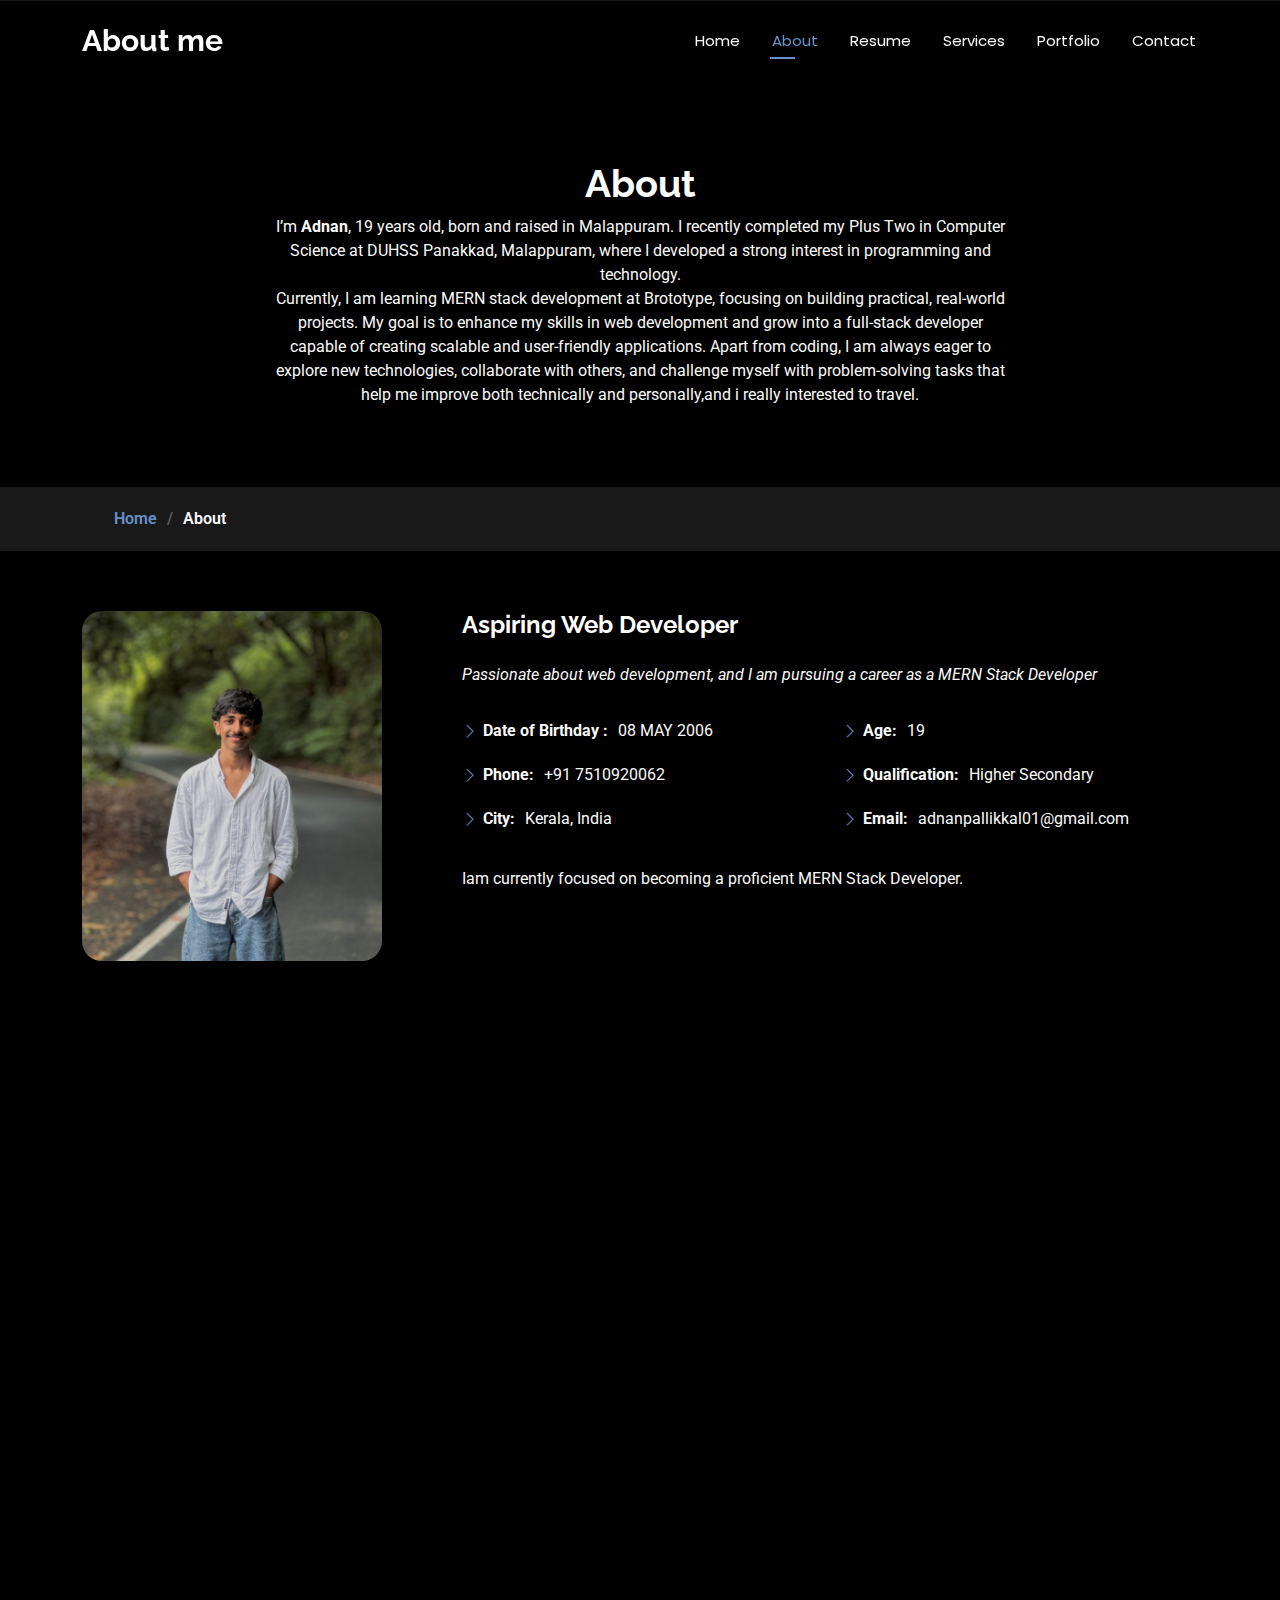
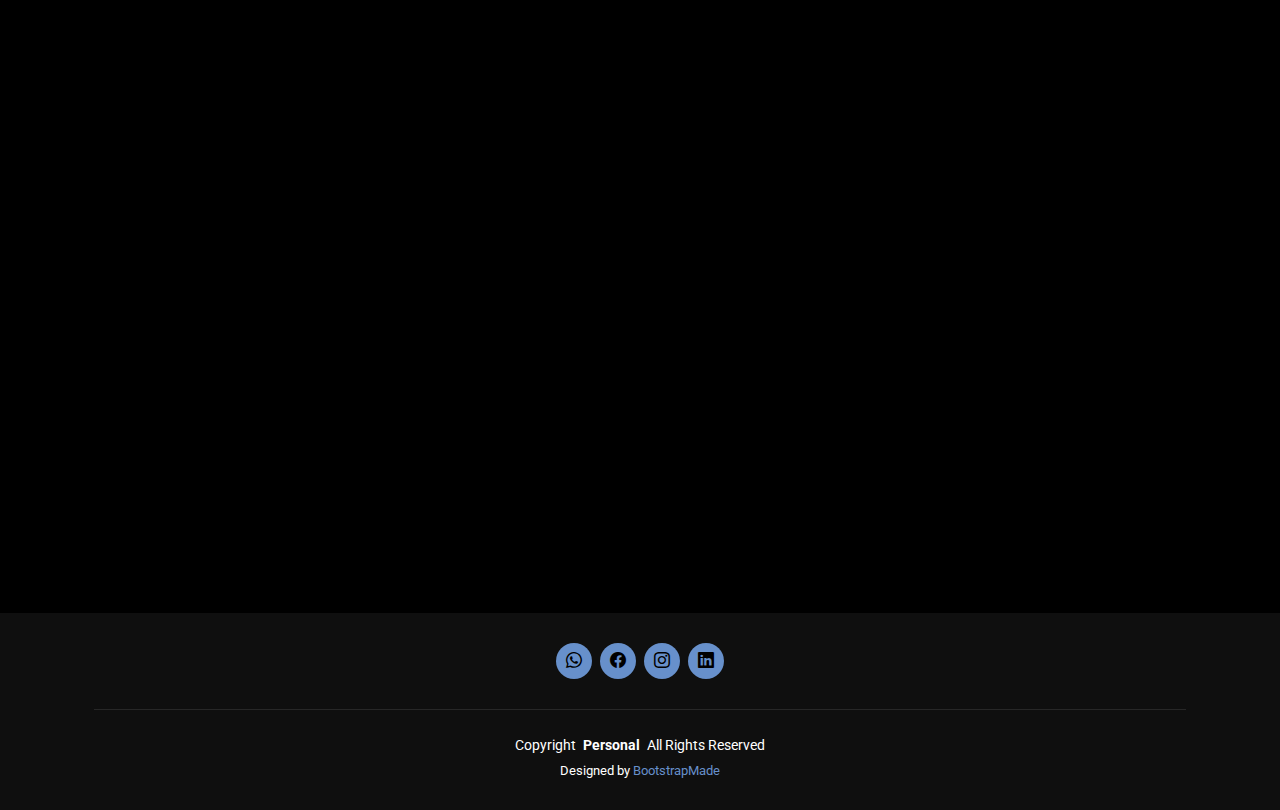
<file: about.html>
<!DOCTYPE html>
<html lang="en">

<head>
  <meta charset="utf-8">
  <meta content="width=device-width, initial-scale=1.0" name="viewport">
  <title>About | Adnan</title>
  <meta name="description" content="">
  <meta name="keywords" content="">

  <!-- Favicons -->
  <link href="assets/img/apple-touch-icon.png" rel="apple-touch-icon">
  <link rel="icon" href="assets/img/favicon.ico">

  <!-- Fonts -->
  <link href="https://fonts.googleapis.com" rel="preconnect">
  <link href="https://fonts.gstatic.com" rel="preconnect" crossorigin>
  <link href="https://fonts.googleapis.com/css2?family=Roboto:ital,wght@0,100;0,300;0,400;0,500;0,700;0,900;1,100;1,300;1,400;1,500;1,700;1,900&family=Poppins:ital,wght@0,100;0,200;0,300;0,400;0,500;0,600;0,700;0,800;0,900;1,100;1,200;1,300;1,400;1,500;1,600;1,700;1,800;1,900&family=Raleway:ital,wght@0,100;0,200;0,300;0,400;0,500;0,600;0,700;0,800;0,900;1,100;1,200;1,300;1,400;1,500;1,600;1,700;1,800;1,900&display=swap" rel="stylesheet">

  <!-- Vendor CSS Files -->
  <link href="assets/vendor/bootstrap/css/bootstrap.min.css" rel="stylesheet">
  <link href="assets/vendor/bootstrap-icons/bootstrap-icons.css" rel="stylesheet">
  <link href="assets/vendor/aos/aos.css" rel="stylesheet">
  <link href="assets/vendor/swiper/swiper-bundle.min.css" rel="stylesheet">
  <link href="assets/vendor/glightbox/css/glightbox.min.css" rel="stylesheet">

  <!-- Main CSS File -->
  <link href="assets/css/main.css" rel="stylesheet">

  <!-- =======================================================
  * Template Name: Personal
  * Template URL: https://bootstrapmade.com/personal-free-resume-bootstrap-template/
  * Updated: Mar 05 2025 with Bootstrap v5.3.3
  * Author: BootstrapMade.com
  * License: https://bootstrapmade.com/license/
  ======================================================== -->
</head>

<body class="about-page">

  <header id="header" class="header d-flex align-items-center fixed-top">
    <div class="container-fluid container-xl position-relative d-flex align-items-center justify-content-between">

      <a href="index.html" class="logo d-flex align-items-center">
        <!-- Uncomment the line below if you also wish to use an image logo -->
        <!-- <img src="assets/img/logo.webp" alt=""> -->
        <h1 class="sitename">About me</h1>
      </a>

      <nav id="navmenu" class="navmenu">
        <ul>
          <li><a href="index.html"  target="_self">Home</a></li>
          <li><a href="about.html" class="active" target="_self">About</a></li>
          <li><a href="resume.html" target="_self">Resume</a></li>
          <li><a href="services.html" target="_self">Services</a></li>
          <li><a href="portfolio.html" target="_self">Portfolio</a></li>
          <li><a href="contact.html" target="_self">Contact</a></li>
        </ul>
        <i class="mobile-nav-toggle d-xl-none bi bi-list"></i>
      </nav>

    </div>
  </header>

  <main class="main">

    <!-- Page Title -->
    <div class="page-title" data-aos="fade">
      <div class="heading">
        <div class="container">
          <div class="row d-flex justify-content-center text-center">
            <div class="col-lg-8">
              <h1>About</h1>
              <p class="mb-0">
                I’m <strong>Adnan</strong>, 19 years old, born and raised in Malappuram. I recently completed my Plus Two in Computer Science at DUHSS Panakkad, Malappuram, where I developed a strong interest in programming and technology.
<br>
Currently, I am learning MERN stack development at Brototype, focusing on building practical, real-world projects. My goal is to enhance my skills in web development and grow into a full-stack developer capable of creating scalable and user-friendly applications.
Apart from coding, I am always eager to explore new technologies, collaborate with others, and challenge myself with problem-solving tasks that help me improve both technically and personally,and i really interested to travel. 
              </p>
            </div>
          </div>
        </div>
      </div>
      <nav class="breadcrumbs">
        <div class="container">
          <ol>
            <li><a href="index.html">Home</a></li>
            <li class="current">About</li>
          </ol>
        </div>
      </nav>
    </div><!-- End Page Title -->

    <!-- About Section -->
    <section id="about" class="about section">

      <div class="container" data-aos="fade-up" data-aos-delay="100">

        <div class="row gy-4 justify-content-center">
          <div class="col-lg-4">
            <img src="assets/img/me1.jpg" class="img-fluid" alt="" style="width: 300px; height: 350px; border-radius: 20px;">
          </div>
          <div class="col-lg-8 content">
            <h2>Aspiring Web Developer</h2>
            <p class="fst-italic py-3">
              Passionate about web development, and I am pursuing a career as a MERN Stack Developer
            </p>
            <div class="row">
              <div class="col-lg-6">
                <ul>
                  <li><i class="bi bi-chevron-right"></i> <strong>Date of Birthday :</strong> <span>08 MAY 2006</span></li>
                  <li><i class="bi bi-chevron-right"></i> <strong>Phone:</strong> <span>+91 7510920062</span></li>
                  <li><i class="bi bi-chevron-right"></i> <strong>City:</strong> <span>Kerala, India</span></li>
                </ul>
              </div>
              <div class="col-lg-6">
                <ul>
                  <li><i class="bi bi-chevron-right"></i> <strong>Age:</strong> <span>19</span></li>
                  <li><i class="bi bi-chevron-right"></i> <strong>Qualification:</strong> <span>Higher Secondary</span></li>
                  <li><i class="bi bi-chevron-right"></i> <strong>Email:</strong> <span>adnanpallikkal01@gmail.com</span></li>
                </ul>
              </div>
            </div>
            <p class="py-3">
              Iam currently focused on becoming a proficient MERN Stack Developer.
      
            </p>
          </div>
        </div>

      </div>

    </section><!-- /About Section -->

    <!-- Stats Section -->
    <section id="stats" class="stats section">

      <div class="container" data-aos="fade-up" data-aos-delay="100">

        <div class="row gy-4">

          <div class="col-lg-3 col-md-6 d-flex flex-column align-items-center">
            <i class="bi bi-emoji-smile"></i>
            <div class="stats-item">
              <span data-purecounter-start="0" data-purecounter-end="0" data-purecounter-duration="0" class="purecounter"></span>
              <p>Happy Clients</p>
            </div>
          </div><!-- End Stats Item -->

          <div class="col-lg-3 col-md-6 d-flex flex-column align-items-center">
            <i class="bi bi-journal-richtext"></i>
            <div class="stats-item">
              <span data-purecounter-start="0" data-purecounter-end="4" data-purecounter-duration="1" class="purecounter"></span>
              <p>Projects</p>
            </div>
          </div><!-- End Stats Item -->

          <div class="col-lg-3 col-md-6 d-flex flex-column align-items-center">
            <i class="bi bi-headset"></i>
            <div class="stats-item">
              <span data-purecounter-start="0" data-purecounter-end="2500" data-purecounter-duration="1" class="purecounter"></span>
              <p>Hours Of working</p>
            </div>
          </div><!-- End Stats Item -->

          <div class="col-lg-3 col-md-6 d-flex flex-column align-items-center">
            <i class="bi bi-people"></i>
            <div class="stats-item">
              <span data-purecounter-start="0" data-purecounter-end="0" data-purecounter-duration="0" class="purecounter"></span>
              <p>Week back</p>
            </div>
          </div><!-- End Stats Item -->

        </div>

      </div>

    </section><!-- /Stats Section -->

    <!-- Skills Section -->
    <section id="skills" class="skills section">

      <!-- Section Title -->
      <div class="container section-title" data-aos="fade-up">
        <h2>Skills</h2>
        <div><span>My</span> <span class="description-title">Skills</span></div>
      </div><!-- End Section Title -->

      <div class="container" data-aos="fade-up" data-aos-delay="100">

        <div class="row skills-content skills-animation">

          <div class="col-lg-6">

            <div class="progress">
              <span class="skill"><span>HTML</span> <i class="val">90%</i></span>
              <div class="progress-bar-wrap">
                <div class="progress-bar" role="progressbar" aria-valuenow="90" aria-valuemin="0" aria-valuemax="100"></div>
              </div>
            </div><!-- End Skills Item -->

            <div class="progress">
              <span class="skill"><span>CSS</span> <i class="val">60%</i></span>
              <div class="progress-bar-wrap">
                <div class="progress-bar" role="progressbar" aria-valuenow="60" aria-valuemin="0" aria-valuemax="100"></div>
              </div>
            </div><!-- End Skills Item -->

            <div class="progress">
              <span class="skill"><span>JavaScript</span> <i class="val">10%</i></span>
              <div class="progress-bar-wrap">
                <div class="progress-bar" role="progressbar" aria-valuenow="20" aria-valuemin="0" aria-valuemax="100"></div>
              </div>
            </div><!-- End Skills Item -->

          </div>

          <div class="col-lg-6">

            <div class="progress">
              <span class="skill"><span>C</span> <i class="val">90%</i></span>
              <div class="progress-bar-wrap">
                <div class="progress-bar" role="progressbar" aria-valuenow="90" aria-valuemin="0" aria-valuemax="100"></div>
              </div>
            </div><!-- End Skills Item -->

            <div class="progress">
              <span class="skill"><span>Java</span> <i class="val">90%</i></span>
              <div class="progress-bar-wrap">
                <div class="progress-bar" role="progressbar" aria-valuenow="90" aria-valuemin="0" aria-valuemax="100"></div>
              </div>
            </div><!-- End Skills Item -->

            <div class="progress">
              <span class="skill"><span>Bootstrap</span> <i class="val">70%</i></span>
              <div class="progress-bar-wrap">
                <div class="progress-bar" role="progressbar" aria-valuenow="70" aria-valuemin="0" aria-valuemax="100"></div>
              </div>
            </div><!-- End Skills Item -->

          </div>

        </div>

      </div>

    </section><!-- /Skills Section -->

    <!-- Interests Section -->
    <section id="interests" class="interests section">

      <!-- Section Title -->
      <div class="container section-title" data-aos="fade-up">
        <h2>Features</h2>
        <div><span>I'm</span> <span class="description-title">interested in</span></div>
      </div><!-- End Section Title -->

      <div class="container">

        <div class="row gy-4">

          <div class="col-lg-3 col-md-4" data-aos="fade-up" data-aos-delay="100">
            <div class="features-item">
              <i class="bi bi-music-note-beamed" style="color: #ffbb2c;"></i>
              <h3><a href="" class="stretched-link">Music</a></h3>
            </div>
          </div><!-- End Feature Item -->

          <div class="col-lg-3 col-md-4" data-aos="fade-up" data-aos-delay="200">
            <div class="features-item">
              <i class="bi bi-infinity" style="color: #5578ff;"></i>
              <h3><a href="" class="stretched-link">Innovative Web Technologies</a></h3>
            </div>
          </div><!-- End Feature Item -->

          <div class="col-lg-3 col-md-4" data-aos="fade-up" data-aos-delay="300">
            <div class="features-item">
              <i class="bi bi-mortarboard" style="color: #e80368;"></i>
              <h3><a href="" class="stretched-link">Computer Science</a></h3>
            </div>
          </div><!-- End Feature Item -->

          <div class="col-lg-3 col-md-4" data-aos="fade-up" data-aos-delay="400">
            <div class="features-item">
              <i class="bi bi-nut" style="color: #e361ff;"></i>
              <h3><a href="" class="stretched-link">Logical Thinking</a></h3>
            </div>
          </div><!-- End Feature Item -->

          <div class="col-lg-3 col-md-4" data-aos="fade-up" data-aos-delay="500">
            <div class="features-item">
              <i class="bi bi-shuffle" style="color: #47aeff;"></i>
              <h3><a href="" class="stretched-link">Editing</a></h3>
            </div>
          </div><!-- End Feature Item -->

          <div class="col-lg-3 col-md-4" data-aos="fade-up" data-aos-delay="600">
            <div class="features-item">
              <i class="bi bi-airplane" style="color: #ffa76e;"></i>
              <h3><a href="" class="stretched-link">Travelling</a></h3>
            </div>
          </div><!-- End Feature Item -->

          <div class="col-lg-3 col-md-4" data-aos="fade-up" data-aos-delay="700">
            <div class="features-item">
              <i class="bi bi-pie-chart" style="color: #11dbcf;"></i>
              <h3><a href="" class="stretched-link">Sales</a></h3>
            </div>
          </div><!-- End Feature Item -->

          <div class="col-lg-3 col-md-4" data-aos="fade-up" data-aos-delay="800">
            <div class="features-item">
              <i class="bi bi-camera-video" style="color: #4233ff;"></i>
              <h3><a href="" class="stretched-link">Photography</a></h3>
            </div>
          </div><!-- End Feature Item -->

          <div class="col-lg-3 col-md-4" data-aos="fade-up" data-aos-delay="900">
            <div class="features-item">
              <i class="bi bi-currency-dollar" style="color: #b2904f;"></i>
              <h3><a href="" class="stretched-link">Business</a></h3>
            </div>
          </div><!-- End Feature Item -->

          <div class="col-lg-3 col-md-4" data-aos="fade-up" data-aos-delay="1000">
            <div class="features-item">
              <i class="bi bi-dribbble" style="color: #b20969;"></i>
              <h3><a href="" class="stretched-link">Football</a></h3>
            </div>
          </div><!-- End Feature Item -->

          <div class="col-lg-3 col-md-4" data-aos="fade-up" data-aos-delay="1100">
            <div class="features-item">
              <i class="bi bi-activity" style="color: #ff5828;"></i>
              <h3><a href="" class="stretched-link">Personal Productivity</a></h3>
            </div>
          </div><!-- End Feature Item -->

          <div class="col-lg-3 col-md-4" data-aos="fade-up" data-aos-delay="1200">
            <div class="features-item">
              <i class="bi bi-brightness-high" style="color: #29cc61;"></i>
              <h3><a href="" class="stretched-link">Networking </a></h3>
            </div>
          </div><!-- End Feature Item -->

        </div>

      </div>

    </section><!-- /Interests Section -->

  </main>

  <footer id="footer" class="footer dark-background">
    <div class="container">
      <div class="social-links d-flex justify-content-center">
           <a href="https://wa.me/7510920062"><i class="bi bi-whatsapp"></i></a>
            <a href="https://www.facebook.com/share/1GLwzovDRB/"><i class="bi bi-facebook"></i></a>
            <a href="https://www.instagram.com/adnanniiii/"><i class="bi bi-instagram"></i></a>
            <a href="https://www.linkedin.com/in/adnan-p-4269a335a/"><i class="bi bi-linkedin"></i></a>
        
        </div>
      <div class="container">
        <div class="copyright">
          <span>Copyright</span> <strong class="px-1 sitename">Personal</strong> <span>All Rights Reserved</span>
        </div>
        <div class="credits">
          <!-- All the links in the footer should remain intact. -->
          <!-- You can delete the links only if you've purchased the pro version. -->
          <!-- Licensing information: https://bootstrapmade.com/license/ -->
          <!-- Purchase the pro version with working PHP/AJAX contact form: [buy-url] -->
          Designed by <a href="https://bootstrapmade.com/">BootstrapMade</a>
        </div>
      </div>
    </div>
  </footer>

  <!-- Scroll Top -->
  <a href="#" id="scroll-top" class="scroll-top d-flex align-items-center justify-content-center"><i class="bi bi-arrow-up-short"></i></a>

  <!-- Preloader -->
  <div id="preloader"></div>

  <!-- Vendor JS Files -->
  <script src="assets/vendor/bootstrap/js/bootstrap.bundle.min.js"></script>
  <script src="assets/vendor/php-email-form/validate.js"></script>
  <script src="assets/vendor/aos/aos.js"></script>
  <script src="assets/vendor/typed.js/typed.umd.js"></script>
  <script src="assets/vendor/purecounter/purecounter_vanilla.js"></script>
  <script src="assets/vendor/waypoints/noframework.waypoints.js"></script>
  <script src="assets/vendor/swiper/swiper-bundle.min.js"></script>
  <script src="assets/vendor/glightbox/js/glightbox.min.js"></script>
  <script src="assets/vendor/imagesloaded/imagesloaded.pkgd.min.js"></script>
  <script src="assets/vendor/isotope-layout/isotope.pkgd.min.js"></script>

  <!-- Main JS File -->
  <script src="assets/js/main.js"></script>

</body>

</html>
</file>
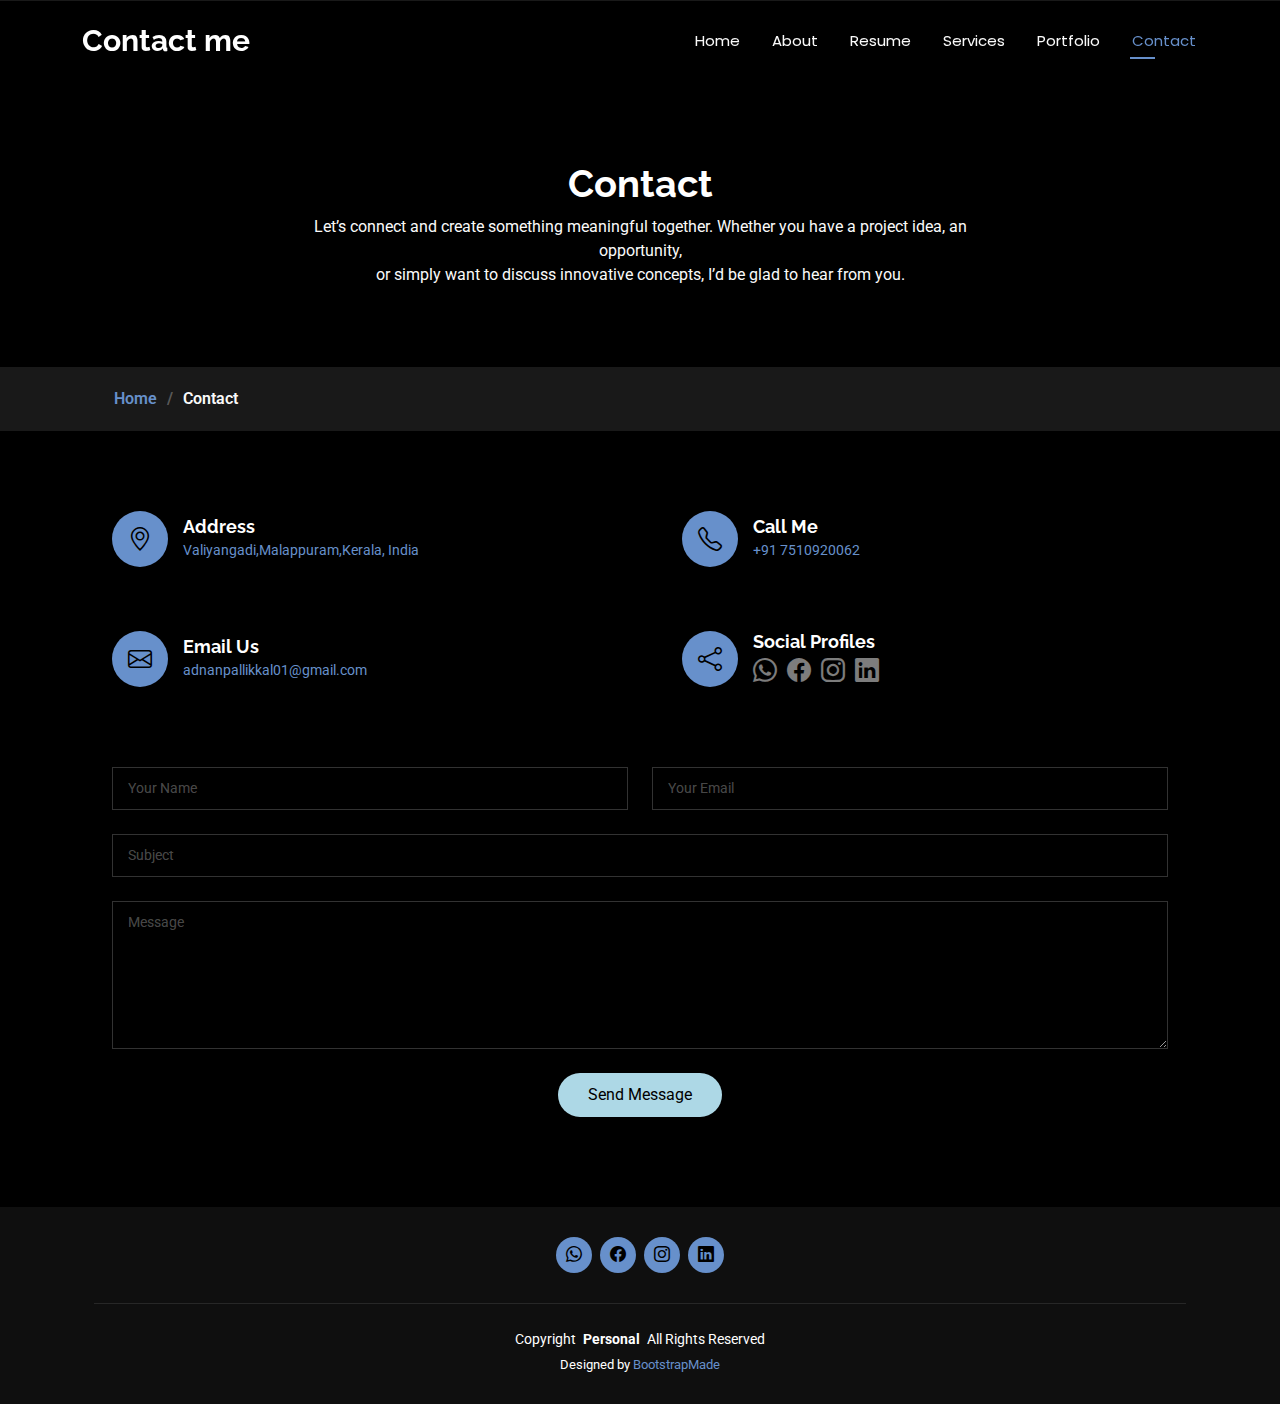
<file: contact.html>
<!DOCTYPE html>
<html lang="en">

<head>
  <meta charset="utf-8">
  <meta content="width=device-width, initial-scale=1.0" name="viewport">
  <title>Contact | Adnan</title>
  <meta name="description" content="">
  <meta name="keywords" content="">

  <!-- Favicons -->
  <link href="assets/img/apple-touch-icon.png" rel="apple-touch-icon">
  <link rel="icon" href="assets/img/favicon.ico">

  <!-- Fonts -->
  <link href="https://fonts.googleapis.com" rel="preconnect">
  <link href="https://fonts.gstatic.com" rel="preconnect" crossorigin>
  <link
    href="https://fonts.googleapis.com/css2?family=Roboto:ital,wght@0,100;0,300;0,400;0,500;0,700;0,900;1,100;1,300;1,400;1,500;1,700;1,900&family=Poppins:ital,wght@0,100;0,200;0,300;0,400;0,500;0,600;0,700;0,800;0,900;1,100;1,200;1,300;1,400;1,500;1,600;1,700;1,800;1,900&family=Raleway:ital,wght@0,100;0,200;0,300;0,400;0,500;0,600;0,700;0,800;0,900;1,100;1,200;1,300;1,400;1,500;1,600;1,700;1,800;1,900&display=swap"
    rel="stylesheet">

  <!-- Vendor CSS Files -->
  <link href="assets/vendor/bootstrap/css/bootstrap.min.css" rel="stylesheet">
  <link href="assets/vendor/bootstrap-icons/bootstrap-icons.css" rel="stylesheet">
  <link href="assets/vendor/aos/aos.css" rel="stylesheet">
  <link href="assets/vendor/swiper/swiper-bundle.min.css" rel="stylesheet">
  <link href="assets/vendor/glightbox/css/glightbox.min.css" rel="stylesheet">

  <!-- Main CSS File -->
  <link href="assets/css/main.css" rel="stylesheet">

  <!-- =======================================================
  * Template Name: Personal
  * Template URL: https://bootstrapmade.com/personal-free-resume-bootstrap-template/
  * Updated: Mar 05 2025 with Bootstrap v5.3.3
  * Author: BootstrapMade.com
  * License: https://bootstrapmade.com/license/
  ======================================================== -->
</head>

<body class="contact-page">

  <header id="header" class="header d-flex align-items-center fixed-top">
    <div class="container-fluid container-xl position-relative d-flex align-items-center justify-content-between">

      <a href="index.html" class="logo d-flex align-items-center">
        <!-- Uncomment the line below if you also wish to use an image logo -->
        
        <h1 class="sitename">Contact me</h1>
      </a>

      <nav id="navmenu" class="navmenu">
        <ul>
          <li><a href="index.html"  target="_self">Home</a></li>
          <li><a href="about.html" target="_self">About</a></li>
          <li><a href="resume.html" target="_self">Resume</a></li>
          <li><a href="services.html" target="_self">Services</a></li>
          <li><a href="portfolio.html" target="_self">Portfolio</a></li>
          <li><a href="contact.html" class="active" target="_self">Contact</a></li>
        </ul>
        <i class="mobile-nav-toggle d-xl-none bi bi-list"></i>
      </nav>

    </div>
  </header>

  <main class="main">

    <!-- Page Title -->
    <div class="page-title" data-aos="fade">
      <div class="heading">
        <div class="container">
          <div class="row d-flex justify-content-center text-center">
            <div class="col-lg-8">
              <h1>Contact</h1>
              <p class="mb-0">Let’s connect and create something meaningful together. Whether you have a project idea, an opportunity,<br> or simply want to discuss innovative concepts, I’d be glad to hear from you.</p>
            </div>
          </div>
        </div>
      </div>
      <nav class="breadcrumbs">
        <div class="container">
          <ol>
            <li><a href="index.html">Home</a></li>
            <li class="current">Contact</li>
          </ol>
        </div>
      </nav>
    </div><!-- End Page Title -->

    <!-- Contact Section -->
    <!-- Contact Section -->
    <section id="contact" class="contact section">

      <div class="container" data-aos="fade-up" data-aos-delay="100">

        <div class="row gy-4">

          <div class="col-md-6">
            <div class="info-item d-flex align-items-center" data-aos="fade-up" data-aos-delay="200">
              <i class="icon bi bi-geo-alt flex-shrink-0"></i>
              <div>
                <h3>Address</h3>
                <p><a href="https://maps.app.goo.gl/eaqY11NUHtgr5w9k9?g_st=ipc" >Valiyangadi,Malappuram,Kerala, India</a></p>
              </div>
            </div>
          </div><!-- End Info Item -->

          <div class="col-md-6">
            <div class="info-item d-flex align-items-center" data-aos="fade-up" data-aos-delay="300">
              <i class="icon bi bi-telephone flex-shrink-0"></i>
              <div>
                <h3>Call Me</h3>
                <p><a href="tel:+917510920062">+91 7510920062</a></p>
              </div>
            </div>
          </div><!-- End Info Item -->

          <div class="col-md-6">
            <div class="info-item d-flex align-items-center" data-aos="fade-up" data-aos-delay="400">
              <i class="icon bi bi-envelope flex-shrink-0"></i>
              <div>
                <h3>Email Us</h3>
                <p><a href="https://mail.google.com/mail/u/0/?tab=rm&ogbl#inbox?compose=new">adnanpallikkal01@gmail.com</a></p>
              </div>
            </div>
          </div><!-- End Info Item -->

          <div class="col-md-6">
            <div class="info-item d-flex align-items-center" data-aos="fade-up" data-aos-delay="500">
              <i class="icon bi bi-share flex-shrink-0"></i>
              <div>
                <h3>Social Profiles</h3>
                <div class="social-links">
                    <a href="https://wa.me/7510920062"><i class="bi bi-whatsapp"></i></a>
                   <a href="https://www.facebook.com/share/1GLwzovDRB/"><i class="bi bi-facebook"></i></a>
                   <a href="https://www.instagram.com/adnanniiii/"><i class="bi bi-instagram"></i></a>
                    <a href="https://www.linkedin.com/in/adnan-p-4269a335a/"><i class="bi bi-linkedin"></i></a>
        
        
                </div>
              </div>
            </div>
          </div><!-- End Info Item -->

        </div>



        <form action="https://api.web3forms.com/submit" method="POST" id="contact-form" class="email-form"
          onsubmit="return validateForm()">

          <input type="hidden" name="access_key" value="c4763a9c-f87c-4f5a-98f6-631eb47b19d6">

          <div class="row gy-4">

            <div class="col-md-6">
              <input id="form_name" type="text" name="name" class="form-control" placeholder="Your Name">
            </div>

           

            <div class="col-md-6 ">
              <input id="email_id" type="email" class="form-control" name="email" placeholder="Your Email">
            </div>

            <div class="col-md-12">
              <input id="subject" type="text" class="form-control" name="subject" placeholder="Subject">
            </div>

            <div class="col-md-12">
              <textarea id="message" class="form-control" name="message" rows="6" placeholder="Message"></textarea>
            </div>

            <div class="col-md-12 text-center">
              <button class="bt" type="submit" id="submit-btn">Send Message</button>
            </div>

          </div>
        </form>     

        <script>
          function validateForm() {
            const name = document.getElementById("form_name").value.trim();
            const email = document.getElementById("email_id").value.trim();

            const nameRegex = /^[a-zA-Z\s]{2,30}$/;
            const emailRegex = /^[^\s@]+@[^\s@]+\.[^\s@]+$/;

            if (!nameRegex.test(name)) {
              alert("Please enter a valid name (letters only, 2–30 characters).");
              return false;
            }

            if (!emailRegex.test(email)) {
              alert("Please enter a valid email address.");
              return false;
            }

            return true; // Submit the form
          }
        </script><!-- End Contact Form -->

      </div>

    </section><!-- /Contact Section -->

  </main>

  <footer id="footer" class="footer dark-background">
    <div class="container">
        <div class="social-links d-flex justify-content-center">
           <a href="https://wa.me/7510920062"><i class="bi bi-whatsapp"></i></a>
             <a href="https://www.facebook.com/share/1GLwzovDRB/"><i class="bi bi-facebook"></i></a>
             <a href="https://www.instagram.com/adnanniiii/"><i class="bi bi-instagram"></i></a>
             <a href="https://www.linkedin.com/in/adnan-p-4269a335a/"><i class="bi bi-linkedin"></i></a>
    
        
      </div>
      <div class="container">
        <div class="copyright">
          <span>Copyright</span> <strong class="px-1 sitename">Personal</strong> <span>All Rights Reserved</span>
        </div>
        <div class="credits">
          <!-- All the links in the footer should remain intact. -->
          <!-- You can delete the links only if you've purchased the pro version. -->
          <!-- Licensing information: https://bootstrapmade.com/license/ -->
          <!-- Purchase the pro version with working PHP/AJAX contact form: [buy-url] -->
          Designed by <a href="https://bootstrapmade.com/">BootstrapMade</a>
        </div>
      </div>
    </div>
  </footer>

  <!-- Scroll Top -->
  <a href="#" id="scroll-top" class="scroll-top d-flex align-items-center justify-content-center"><i
      class="bi bi-arrow-up-short"></i></a>

  <!-- Preloader -->
  <div id="preloader"></div>

  <!-- Vendor JS Files -->
  <script src="assets/vendor/bootstrap/js/bootstrap.bundle.min.js"></script>
  <script src="assets/vendor/aos/aos.js"></script>
  <script src="assets/vendor/typed.js/typed.umd.js"></script>
  <script src="assets/vendor/purecounter/purecounter_vanilla.js"></script>
  <script src="assets/vendor/waypoints/noframework.waypoints.js"></script>
  <script src="assets/vendor/swiper/swiper-bundle.min.js"></script>
  <script src="assets/vendor/glightbox/js/glightbox.min.js"></script>
  <script src="assets/vendor/imagesloaded/imagesloaded.pkgd.min.js"></script>
  <script src="assets/vendor/isotope-layout/isotope.pkgd.min.js"></script>

  <!-- Main JS File -->
  <script src="assets/js/main.js"></script>



</body>

</html>
</file>
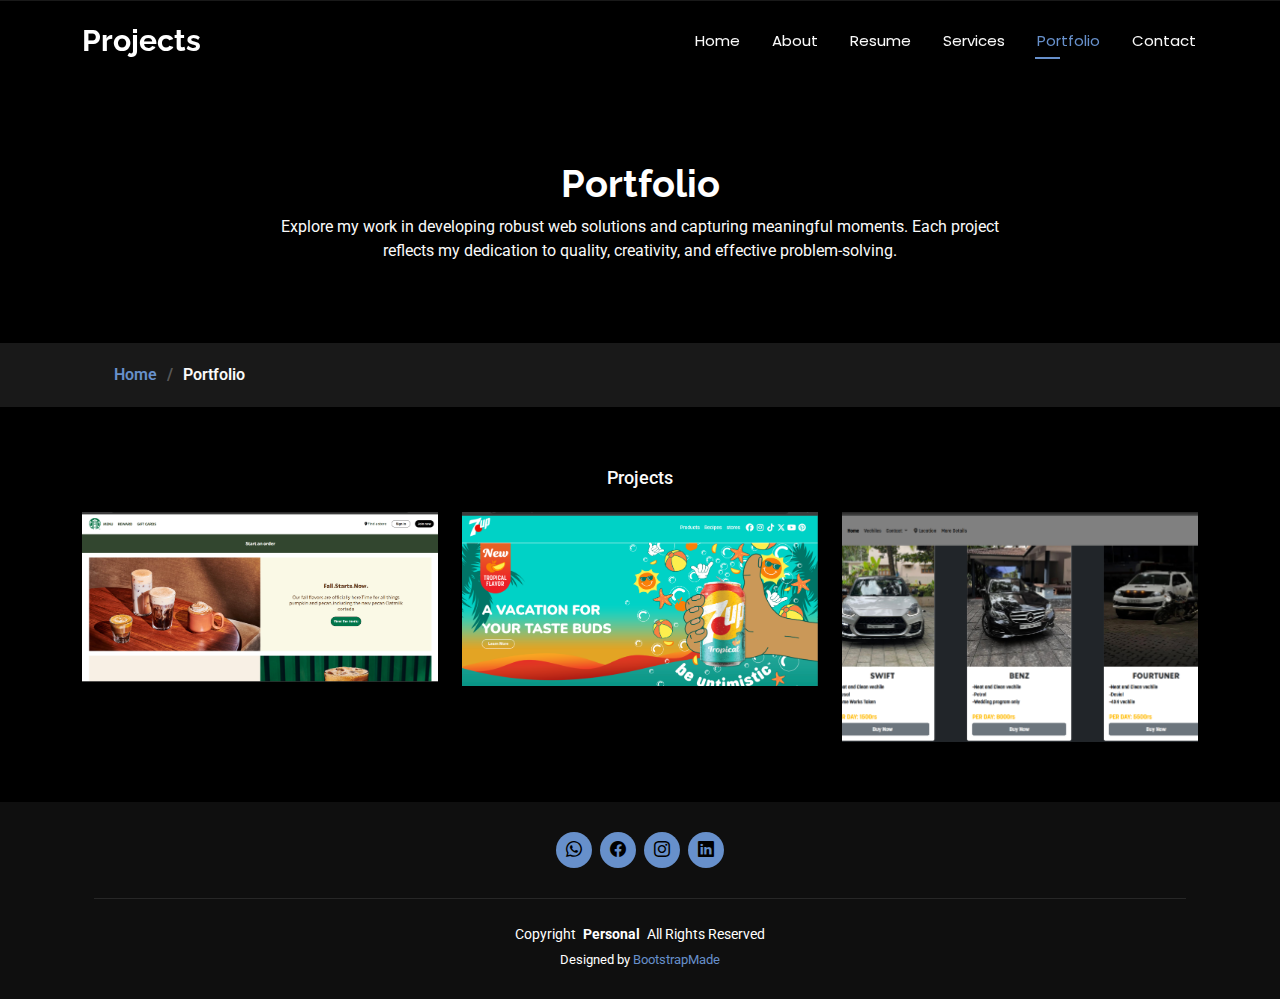
<file: portfolio.html>
<!DOCTYPE html>
<html lang="en">

<head>
  <meta charset="utf-8">
  <meta content="width=device-width, initial-scale=1.0" name="viewport">
  <title>Portfolio | Adnan</title>
  <meta name="description" content="">
  <meta name="keywords" content="">

  <!-- Favicons -->
  <link rel="icon" href="assets/img/favicon.ico">
  <link href="assets/img/apple-touch-icon.png" rel="apple-touch-icon">

  <!-- Fonts -->
  <link href="https://fonts.googleapis.com" rel="preconnect">
  <link href="https://fonts.gstatic.com" rel="preconnect" crossorigin>
  <link href="https://fonts.googleapis.com/css2?family=Roboto:ital,wght@0,100;0,300;0,400;0,500;0,700;0,900;1,100;1,300;1,400;1,500;1,700;1,900&family=Poppins:ital,wght@0,100;0,200;0,300;0,400;0,500;0,600;0,700;0,800;0,900;1,100;1,200;1,300;1,400;1,500;1,600;1,700;1,800;1,900&family=Raleway:ital,wght@0,100;0,200;0,300;0,400;0,500;0,600;0,700;0,800;0,900;1,100;1,200;1,300;1,400;1,500;1,600;1,700;1,800;1,900&display=swap" rel="stylesheet">

  <!-- Vendor CSS Files -->
  <link href="assets/vendor/bootstrap/css/bootstrap.min.css" rel="stylesheet">
  <link href="assets/vendor/bootstrap-icons/bootstrap-icons.css" rel="stylesheet">
  <link href="assets/vendor/aos/aos.css" rel="stylesheet">
  <link href="assets/vendor/swiper/swiper-bundle.min.css" rel="stylesheet">
  <link href="assets/vendor/glightbox/css/glightbox.min.css" rel="stylesheet">

  <!-- Main CSS File -->
  <link href="assets/css/main.css" rel="stylesheet">

  <!-- =======================================================
  * Template Name: Personal
  * Template URL: https://bootstrapmade.com/personal-free-resume-bootstrap-template/
  * Updated: Mar 05 2025 with Bootstrap v5.3.3
  * Author: BootstrapMade.com
  * License: https://bootstrapmade.com/license/
  ======================================================== -->
</head>

<body class="portfolio-page">

  <header id="header" class="header d-flex align-items-center fixed-top">
    <div class="container-fluid container-xl position-relative d-flex align-items-center justify-content-between">

      <a href="index.html" class="logo d-flex align-items-center">
        <!-- Uncomment the line below if you also wish to use an image logo -->
        <!-- <img src="assets/img/logo.webp" alt=""> -->
        <h1 class="sitename">Projects</h1>
      </a>

      <nav id="navmenu" class="navmenu">
        <ul>
          <li><a href="index.html"  target="_self">Home</a></li>
          <li><a href="about.html" target="_self">About</a></li>
          <li><a href="resume.html" target="_self">Resume</a></li>
          <li><a href="services.html" target="_self">Services</a></li>
          <li><a href="portfolio.html" class="active" target="_self">Portfolio</a></li>
          <li><a href="contact.html" target="_self">Contact</a></li>
        </ul>
        <i class="mobile-nav-toggle d-xl-none bi bi-list"></i>
      </nav>

    </div>
  </header>

  <main class="main">

    <!-- Page Title -->
    <div class="page-title" data-aos="fade">
      <div class="heading">
        <div class="container">
          <div class="row d-flex justify-content-center text-center">
            <div class="col-lg-8">
              <h1>Portfolio</h1>
              <p class="mb-0">Explore my work in developing robust web solutions and capturing meaningful moments. Each project reflects my dedication to quality, creativity, and effective problem-solving.</p>
            </div>
          </div>
        </div>
      </div>
      <nav class="breadcrumbs">
        <div class="container">
          <ol>
            <li><a href="index.html">Home</a></li>
            <li class="current">Portfolio</li>
          </ol>
        </div>
      </nav>
    </div><!-- End Page Title -->

    <!-- Portfolio Section -->
    <section id="portfolio" class="portfolio section">

      <div class="container">

        <div class="isotope-layout" data-default-filter="*" data-layout="masonry" data-sort="original-order">

          <ul class="portfolio-filters isotope-filters" data-aos="fade-up" data-aos-delay="100">
            <li data-filter=".filter-app">Projects</li>
          </ul><!-- End Portfolio Filters -->
          <div class="row gy-4 isotope-container" data-aos="fade-up" data-aos-delay="200">

            <div class="col-lg-4 col-md-6 portfolio-item isotope-item filter-app">
              <div class="portfolio-content h-100">
                <img src="assets/img/portfolio/stackbuks.png" class="img-fluid" alt="" >
                <div class="portfolio-info">
                  <h4>Website 1</h4>
                  <p>Clone of Starbucks </p>
                  <a href="assets/img/portfolio/stackbuks.png" title="Project 1" data-gallery="portfolio-gallery-app" class="glightbox preview-link"><i class="bi bi-zoom-in"></i></a>
                  <a href="https://adnanpallikkal01-cmd.github.io/Starbucks-clone/" title="More Details" class="details-link"><i class="bi bi-link-45deg"></i></a>
                </div>
              </div>
            </div><!-- End Portfolio Item -->

        

            <div class="col-lg-4 col-md-6 portfolio-item isotope-item filter-app">
              <div class="portfolio-content h-100">
                <img src="assets/img/portfolio/7up.png" class="img-fluid" alt="">
                <div class="portfolio-info">
                  <h4>Website 2</h4>
                  <p>Clone of Starbucks.com </p>
                  <a href="assets/img/portfolio/7up.png" title="project 2" data-gallery="portfolio-gallery-app" class="glightbox preview-link"><i class="bi bi-zoom-in"></i></a>
                  <a href="https://adnanpallikkal01-cmd.github.io/7upclone/" title="More Details" class="details-link"><i class="bi bi-link-45deg"></i></a>
                </div>
              </div>
            </div><!-- End Portfolio Item -->
 
           <div class="col-lg-4 col-md-6 portfolio-item isotope-item filter-app">
              <div class="portfolio-content h-100">
                <img src="assets/img/portfolio/rent.png" style="height: 230px; width: 400px;" class="img-fluid" alt="" >
                <div class="portfolio-info">
                  <h4>Website 3</h4>
                  <p>To Do List</p>
                  <a href="assets/img/portfolio/rent.png" title="project 3" data-gallery="portfolio-gallery-app" class="glightbox preview-link"><i class="bi bi-zoom-in"></i></a>
                  <a href="https://adnanpallikkal01-cmd.github.io/District-_7/" title="More Details" class="details-link"><i class="bi bi-link-45deg"></i></a>
                </div>
              </div>
            </div><!-- End Portfolio Item -->
         

           
          </div><!-- End Portfolio Container -->

        </div>

      </div>

    </section><!-- /Portfolio Section -->

  </main>

  <footer id="footer" class="footer dark-background">
    <div class="container">

      <div class="social-links d-flex justify-content-center">
            <a href="https://wa.me/7510920062"><i class="bi bi-whatsapp"></i></a>
            <a href="https://www.facebook.com/share/1GLwzovDRB/"><i class="bi bi-facebook"></i></a>
            <a href="https://www.instagram.com/adnanniiii/"><i class="bi bi-instagram"></i></a>
            <a href="https://www.linkedin.com/in/adnan-p-4269a335a/"><i class="bi bi-linkedin"></i></a>
        
      </div>
      <div class="container">
        <div class="copyright">
          <span>Copyright</span> <strong class="px-1 sitename">Personal</strong> <span>All Rights Reserved</span>
        </div>
        <div class="credits">
          <!-- All the links in the footer should remain intact. -->
          <!-- You can delete the links only if you've purchased the pro version. -->
          <!-- Licensing information: https://bootstrapmade.com/license/ -->
          <!-- Purchase the pro version with working PHP/AJAX contact form: [buy-url] -->
          Designed by <a href="https://bootstrapmade.com/">BootstrapMade</a>
        </div>
      </div>
    </div>
  </footer>

  <!-- Scroll Top -->
  <a href="#" id="scroll-top" class="scroll-top d-flex align-items-center justify-content-center"><i class="bi bi-arrow-up-short"></i></a>

  <!-- Preloader -->
  <div id="preloader"></div>

  <!-- Vendor JS Files -->
  <script src="assets/vendor/bootstrap/js/bootstrap.bundle.min.js"></script>
  <script src="assets/vendor/php-email-form/validate.js"></script>
  <script src="assets/vendor/aos/aos.js"></script>
  <script src="assets/vendor/typed.js/typed.umd.js"></script>
  <script src="assets/vendor/purecounter/purecounter_vanilla.js"></script>
  <script src="assets/vendor/waypoints/noframework.waypoints.js"></script>
  <script src="assets/vendor/swiper/swiper-bundle.min.js"></script>
  <script src="assets/vendor/glightbox/js/glightbox.min.js"></script>
  <script src="assets/vendor/imagesloaded/imagesloaded.pkgd.min.js"></script>
  <script src="assets/vendor/isotope-layout/isotope.pkgd.min.js"></script>

  <!-- Main JS File -->
  <script src="assets/js/main.js"></script>

</body>

</html>
</file>
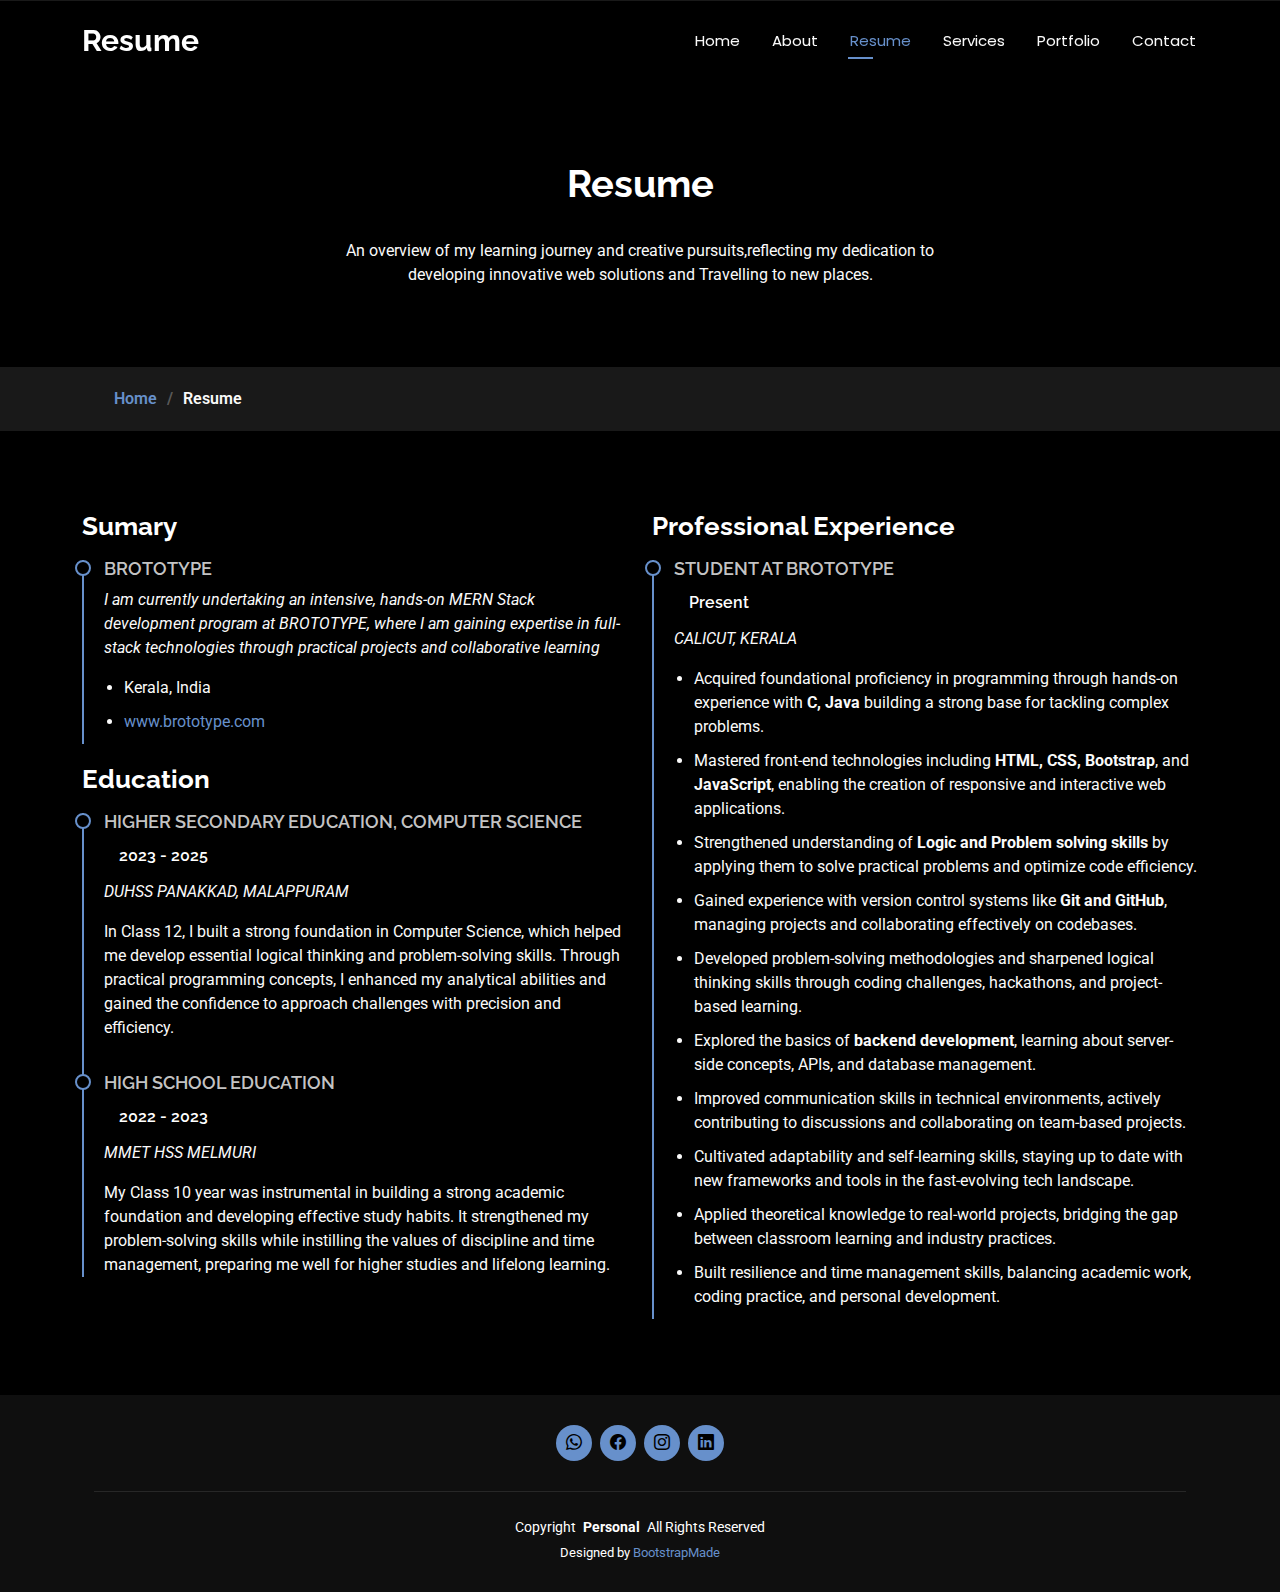
<file: resume.html>
<!DOCTYPE html>
<html lang="en">

<head>
  <meta charset="utf-8">
  <meta content="width=device-width, initial-scale=1.0" name="viewport">
  <title>Resume | Adnan</title>
  <meta name="description" content="">
  <meta name="keywords" content="">

  <!-- Favicons -->
  <link rel="icon" href="assets/img/favicon.ico">
  <link href="assets/img/apple-touch-icon.png" rel="apple-touch-icon">

  <!-- Fonts -->
  <link href="https://fonts.googleapis.com" rel="preconnect">
  <link href="https://fonts.gstatic.com" rel="preconnect" crossorigin>
  <link href="https://fonts.googleapis.com/css2?family=Roboto:ital,wght@0,100;0,300;0,400;0,500;0,700;0,900;1,100;1,300;1,400;1,500;1,700;1,900&family=Poppins:ital,wght@0,100;0,200;0,300;0,400;0,500;0,600;0,700;0,800;0,900;1,100;1,200;1,300;1,400;1,500;1,600;1,700;1,800;1,900&family=Raleway:ital,wght@0,100;0,200;0,300;0,400;0,500;0,600;0,700;0,800;0,900;1,100;1,200;1,300;1,400;1,500;1,600;1,700;1,800;1,900&display=swap" rel="stylesheet">

  <!-- Vendor CSS Files -->
  <link href="assets/vendor/bootstrap/css/bootstrap.min.css" rel="stylesheet">
  <link href="assets/vendor/bootstrap-icons/bootstrap-icons.css" rel="stylesheet">
  <link href="assets/vendor/aos/aos.css" rel="stylesheet">
  <link href="assets/vendor/swiper/swiper-bundle.min.css" rel="stylesheet">
  <link href="assets/vendor/glightbox/css/glightbox.min.css" rel="stylesheet">

  <!-- Main CSS File -->
  <link href="assets/css/main.css" rel="stylesheet">

  <!-- =======================================================
  * Template Name: Personal
  * Template URL: https://bootstrapmade.com/personal-free-resume-bootstrap-template/
  * Updated: Mar 05 2025 with Bootstrap v5.3.3
  * Author: BootstrapMade.com
  * License: https://bootstrapmade.com/license/
  ======================================================== -->
</head>

<body class="resume-page">

  <header id="header" class="header d-flex align-items-center fixed-top">
    <div class="container-fluid container-xl position-relative d-flex align-items-center justify-content-between">

      <a href="index.html" class="logo d-flex align-items-center">
        <!-- Uncomment the line below if you also wish to use an image logo -->
        <!-- <img src="assets/img/logo.webp" alt=""> -->
        <h1 class="sitename">Resume</h1>
      </a>

      <nav id="navmenu" class="navmenu">
        <ul>
          <li><a href="index.html"  target="_self">Home</a></li>
          <li><a href="about.html" target="_self">About</a></li>
          <li><a href="resume.html" class="active" target="_self">Resume</a></li>
          <li><a href="services.html" target="_self">Services</a></li>
          <li><a href="portfolio.html" target="_self">Portfolio</a></li>
          <li><a href="contact.html" target="_self">Contact</a></li>
        </ul>
        <i class="mobile-nav-toggle d-xl-none bi bi-list"></i>
      </nav>

    </div>
  </header>

  <main class="main">

    <!-- Page Title -->
    <div class="page-title" data-aos="fade">
      <div class="heading">
        <div class="container">
          <div class="row d-flex justify-content-center text-center">
            <div class="col-lg-8">
              <h1>Resume</h1><br>
              <p class="mb-0">
                An overview of my learning journey and creative pursuits,reflecting my dedication to <br> developing innovative web solutions and Travelling to new places.
              </p>
            </div>
          </div>
        </div>
      </div>
      <nav class="breadcrumbs">
        <div class="container">
          <ol>
            <li><a href="index.html">Home</a></li>
            <li class="current">Resume</li>
          </ol>
        </div>
      </nav>
    </div><!-- End Page Title -->

    <!-- Resume Section -->
    <section id="resume" class="resume section">

      <div class="container">

        <div class="row">

          <div class="col-lg-6" data-aos="fade-up" data-aos-delay="100">
            <h3 class="resume-title">Sumary</h3>

            <div class="resume-item pb-0">
              <h4>BROTOTYPE</h4>
              <p><em>
                I am currently undertaking an intensive, hands-on MERN Stack development program at BROTOTYPE, where I am gaining expertise in full-stack technologies through practical projects and collaborative learning
              </em></p>
                <ul>
                <li>Kerala, India</li>
                <li><a href="https://www.brototype.com/">www.brototype.com</a></li>
              </ul>
            </div><!-- Edn Resume Item -->

            <h3 class="resume-title">Education</h3>
            <div class="resume-item">
              <h4>HIGHER SECONDARY EDUCATION, COMPUTER SCIENCE</h4>
              <h5>2023 - 2025</h5>
              <p><em>DUHSS PANAKKAD, MALAPPURAM</em></p>
              <p>In Class 12, I built a strong foundation in Computer Science, which helped me develop essential logical thinking and problem-solving skills. Through practical programming concepts, I enhanced my analytical abilities and gained the confidence to approach challenges with precision and efficiency.</p>
            </div><!-- Edn Resume Item -->

            <div class="resume-item">
              <h4>HIGH SCHOOL EDUCATION</h4>
              <h5>2022 - 2023</h5>
              <p><em>MMET HSS MELMURI</em></p>
              <p>My Class 10 year was instrumental in building a strong academic foundation and developing effective study habits. It strengthened my problem-solving skills while instilling the values of discipline and time management, preparing me well for higher studies and lifelong learning.</p>
            </div><!-- Edn Resume Item -->

          </div>

          <div class="col-lg-6" data-aos="fade-up" data-aos-delay="200">
            <h3 class="resume-title">Professional Experience</h3>
            <div class="resume-item">
              <h4>Student at BROTOTYPE</h4>
              <h5>Present</h5>
              <p><em>CALICUT, KERALA</em></p>
              <ul>
  <li>Acquired foundational proficiency in programming through hands-on experience with <strong>C, Java</strong> building a strong base for tackling complex problems.</li>
  <li>Mastered front-end technologies including <strong>HTML, CSS, Bootstrap</strong>, and <strong>JavaScript</strong>, enabling the creation of responsive and interactive web applications.</li>
  <li>Strengthened understanding of <strong>Logic and Problem solving skills</strong> by applying them to solve practical problems and optimize code efficiency.</li>
  <li>Gained experience with version control systems like <strong>Git and GitHub</strong>, managing projects and collaborating effectively on codebases.</li>
  <li>Developed problem-solving methodologies and sharpened logical thinking skills through coding challenges, hackathons, and project-based learning.</li>
  <li>Explored the basics of <strong>backend development</strong>, learning about server-side concepts, APIs, and database management.</li>
  <li>Improved communication skills in technical environments, actively contributing to discussions and collaborating on team-based projects.</li>
  <li>Cultivated adaptability and self-learning skills, staying up to date with new frameworks and tools in the fast-evolving tech landscape.</li>
  <li>Applied theoretical knowledge to real-world projects, bridging the gap between classroom learning and industry practices.</li>
  <li>Built resilience and time management skills, balancing academic work, coding practice, and personal development.</li>
</ul>

            </div><!-- Edn Resume Item -->
          </div>

        </div>

      </div>

    </section><!-- /Resume Section -->

  </main>

  <footer id="footer" class="footer dark-background">
    <div class="container">
      <div class="social-links d-flex justify-content-center">
           <a href="https://wa.me/7510920062"><i class="bi bi-whatsapp"></i></a>
            <a href="https://www.facebook.com/share/1GLwzovDRB/"><i class="bi bi-facebook"></i></a>
            <a href="https://www.instagram.com/adnanniiii/"><i class="bi bi-instagram"></i></a>
            <a href="https://www.linkedin.com/in/adnan-p-4269a335a/"><i class="bi bi-linkedin"></i></a>
        
        </div>
      <div class="container">
        <div class="copyright">
          <span>Copyright</span> <strong class="px-1 sitename">Personal</strong> <span>All Rights Reserved</span>
        </div>
        <div class="credits">
          <!-- All the links in the footer should remain intact. -->
          <!-- You can delete the links only if you've purchased the pro version. -->
          <!-- Licensing information: https://bootstrapmade.com/license/ -->
          <!-- Purchase the pro version with working PHP/AJAX contact form: [buy-url] -->
          Designed by <a href="https://bootstrapmade.com/">BootstrapMade</a>
        </div>
      </div>
    </div>
  </footer>

  <!-- Scroll Top -->
  <a href="#" id="scroll-top" class="scroll-top d-flex align-items-center justify-content-center"><i class="bi bi-arrow-up-short"></i></a>

  <!-- Preloader -->
  <div id="preloader"></div>

  <!-- Vendor JS Files -->
  <script src="assets/vendor/bootstrap/js/bootstrap.bundle.min.js"></script>
  <script src="assets/vendor/php-email-form/validate.js"></script>
  <script src="assets/vendor/aos/aos.js"></script>
  <script src="assets/vendor/typed.js/typed.umd.js"></script>
  <script src="assets/vendor/purecounter/purecounter_vanilla.js"></script>
  <script src="assets/vendor/waypoints/noframework.waypoints.js"></script>
  <script src="assets/vendor/swiper/swiper-bundle.min.js"></script>
  <script src="assets/vendor/glightbox/js/glightbox.min.js"></script>
  <script src="assets/vendor/imagesloaded/imagesloaded.pkgd.min.js"></script>
  <script src="assets/vendor/isotope-layout/isotope.pkgd.min.js"></script>

  <!-- Main JS File -->
  <script src="assets/js/main.js"></script>

</body>

</html>
</file>
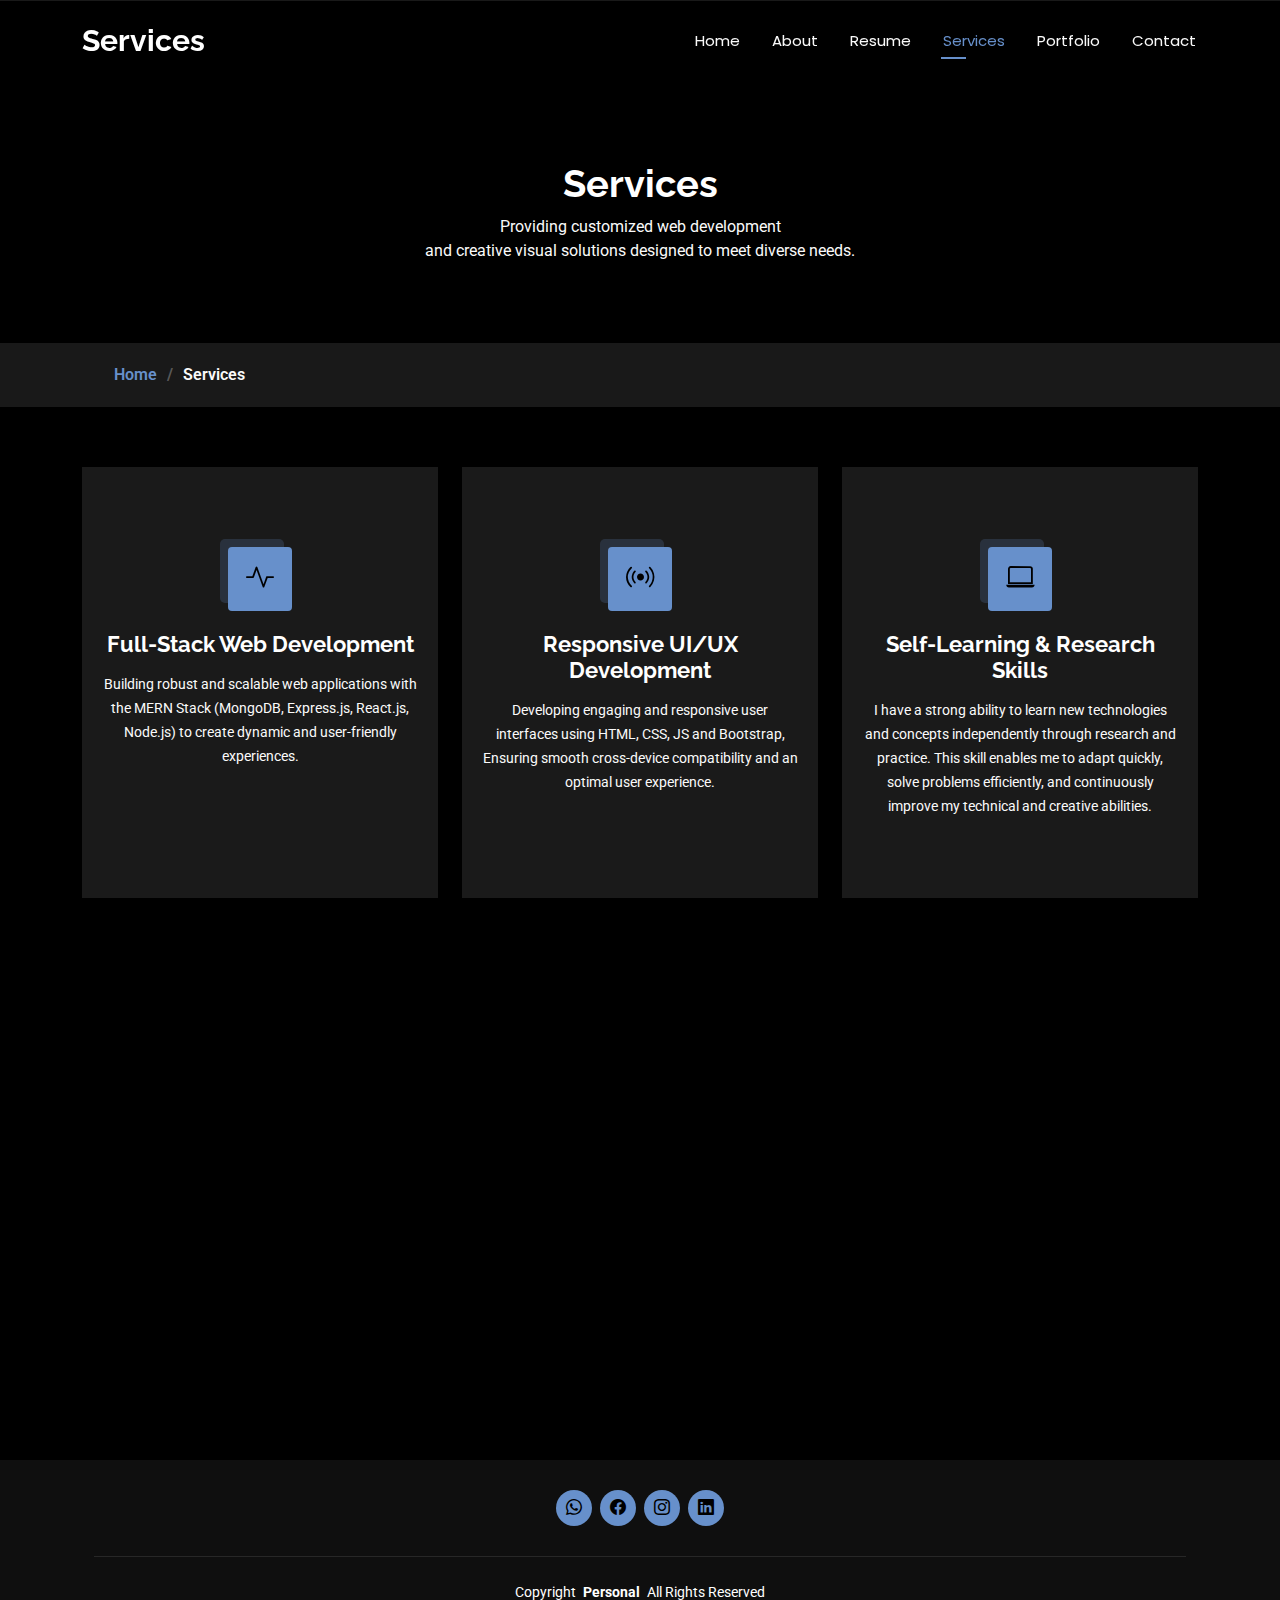
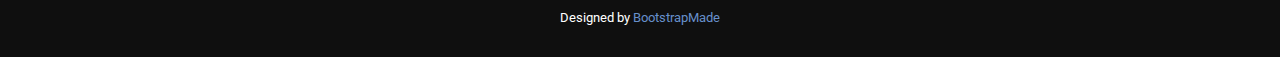
<file: services.html>
<!DOCTYPE html>
<html lang="en">

<head>
  <meta charset="utf-8">
  <meta content="width=device-width, initial-scale=1.0" name="viewport">
  <title>Services | Adnan</title>
  <meta name="description" content="">
  <meta name="keywords" content="">

  <!-- Favicons -->
  <link rel="icon" href="assets/img/favicon.ico">
  <link href="assets/img/apple-touch-icon.png" rel="apple-touch-icon">

  <!-- Fonts -->
  <link href="https://fonts.googleapis.com" rel="preconnect">
  <link href="https://fonts.gstatic.com" rel="preconnect" crossorigin>
  <link href="https://fonts.googleapis.com/css2?family=Roboto:ital,wght@0,100;0,300;0,400;0,500;0,700;0,900;1,100;1,300;1,400;1,500;1,700;1,900&family=Poppins:ital,wght@0,100;0,200;0,300;0,400;0,500;0,600;0,700;0,800;0,900;1,100;1,200;1,300;1,400;1,500;1,600;1,700;1,800;1,900&family=Raleway:ital,wght@0,100;0,200;0,300;0,400;0,500;0,600;0,700;0,800;0,900;1,100;1,200;1,300;1,400;1,500;1,600;1,700;1,800;1,900&display=swap" rel="stylesheet">

  <!-- Vendor CSS Files -->
  <link href="assets/vendor/bootstrap/css/bootstrap.min.css" rel="stylesheet">
  <link href="assets/vendor/bootstrap-icons/bootstrap-icons.css" rel="stylesheet">
  <link href="assets/vendor/aos/aos.css" rel="stylesheet">
  <link href="assets/vendor/swiper/swiper-bundle.min.css" rel="stylesheet">
  <link href="assets/vendor/glightbox/css/glightbox.min.css" rel="stylesheet">

  <!-- Main CSS File -->
  <link href="assets/css/main.css" rel="stylesheet">

  <!-- =======================================================
  * Template Name: Personal
  * Template URL: https://bootstrapmade.com/personal-free-resume-bootstrap-template/
  * Updated: Mar 05 2025 with Bootstrap v5.3.3
  * Author: BootstrapMade.com
  * License: https://bootstrapmade.com/license/
  ======================================================== -->
</head>

<body class="services-page">

  <header id="header" class="header d-flex align-items-center fixed-top">
    <div class="container-fluid container-xl position-relative d-flex align-items-center justify-content-between">

      <a href="index.html" class="logo d-flex align-items-center">
        <!-- Uncomment the line below if you also wish to use an image logo -->
        <!-- <img src="assets/img/logo.webp" alt=""> -->
        <h1 class="sitename">Services</h1>
      </a>

      <nav id="navmenu" class="navmenu">
        <ul>
          <li><a href="index.html"  target="_self">Home</a></li>
          <li><a href="about.html" target="_self">About</a></li>
          <li><a href="resume.html" target="_self">Resume</a></li>
          <li><a href="services.html" class="active" target="_self">Services</a></li>
          <li><a href="portfolio.html" target="_self">Portfolio</a></li>
          <li><a href="contact.html" target="_self">Contact</a></li>
        </ul>
        <i class="mobile-nav-toggle d-xl-none bi bi-list"></i>
      </nav>

    </div>
  </header>

  <main class="main">

    <!-- Page Title -->
    <div class="page-title" data-aos="fade">
      <div class="heading">
        <div class="container">
          <div class="row d-flex justify-content-center text-center">
            <div class="col-lg-8">
              <h1>Services</h1>
              <p class="mb-0">Providing customized web development <br>and creative visual solutions designed to meet diverse needs.</p>
            </div>
          </div>
        </div>
      </div>
      <nav class="breadcrumbs">
        <div class="container">
          <ol>
            <li><a href="index.html">Home</a></li>
            <li class="current">Services</li>
          </ol>
        </div>
      </nav>
    </div><!-- End Page Title -->

    <!-- Services Section -->
    <section id="services" class="services section">

      <div class="container">

        <div class="row gy-4">

          <div class="col-lg-4 col-md-6" data-aos="fade-up" data-aos-delay="100">
            <div class="service-item  position-relative">
              <div class="icon">
                <i class="bi bi-activity"></i>
              </div>
              <a href="service-details.html" class="stretched-link">
                <h3>Full-Stack Web Development</h3>
              </a>
              <p>Building robust and scalable web applications with the MERN Stack (MongoDB, Express.js, React.js, Node.js) to create dynamic and user-friendly experiences.</p>
            </div>
          </div><!-- End Service Item -->

          <div class="col-lg-4 col-md-6" data-aos="fade-up" data-aos-delay="200">
            <div class="service-item position-relative">
              <div class="icon">
                <i class="bi bi-broadcast"></i>
              </div>
              <a href="service-details.html" class="stretched-link">
                <h3>Responsive UI/UX Development</h3>
              </a>
              <p>Developing engaging and responsive user interfaces using HTML, CSS, JS and Bootstrap, Ensuring smooth cross-device compatibility and an optimal user experience.</p>
            </div>
          </div><!-- End Service Item -->

          <div class="col-lg-4 col-md-6" data-aos="fade-up" data-aos-delay="300">
            <div class="service-item position-relative">
              <div class="icon">
                <i class="bi bi-laptop"></i>
              </div>
              <a href="service-details.html" class="stretched-link">
                <h3>Self-Learning & Research Skills</h3>
              </a>
              <p>I have a strong ability to learn new technologies and concepts independently through research and practice. This skill enables me to adapt quickly, solve problems efficiently, and continuously improve my technical and creative abilities.</p>
            </div>
          </div><!-- End Service Item -->

          <div class="col-lg-4 col-md-6" data-aos="fade-up" data-aos-delay="400">
            <div class="service-item position-relative">
              <div class="icon">
                <i class="bi bi-camera-video"></i>
              </div>
              <a href="service-details.html" class="stretched-link">
                <h3>Video Editing </h3>
              </a>
              <p>Video editing is my passion, and I specialize in transforming raw footage into engaging and impactful stories. Whether it’s cinematic edits, event highlights, or creative projects, I focus on rhythm, transitions, and visual flow to bring ideas to life. My goal is to craft videos that not only capture attention but also leave a lasting impression on the audience.</p>
              <a href="service-details.html" class="stretched-link"></a>
            </div>
          </div><!-- End Service Item -->

          <div class="col-lg-4 col-md-6" data-aos="fade-up" data-aos-delay="500">
            <div class="service-item position-relative">
              <div class="icon">
                <i class="bi bi-soundwave"></i>
              </div>
              <a href="service-details.html" class="stretched-link">
                <h3>Professional Communication</h3>
              </a>
              <p>I possess strong English communication skills, both written and verbal, which allow me to express ideas clearly and effectively. This proficiency helps me collaborate seamlessly in team environments, engage professionally with clients, and present technical concepts in a simple and understandable manner.</p>
              <a href="service-details.html" class="stretched-link"></a>
            </div>
          </div><!-- End Service Item -->

          <div class="col-lg-4 col-md-6" data-aos="fade-up" data-aos-delay="600">
            <div class="service-item position-relative">
              <div class="icon">
                <i class="bi bi-shadows"></i>
              </div>
              <a href="service-details.html" class="stretched-link">
                <h3>Photo Editing & Retouching</h3>
              </a>
              <p>I enhance and refine images through professional photo editing and retouching techniques. By adjusting lighting, color, and details, I transform raw photos into polished, high-quality visuals suitable for personal projects, portfolios, or commercial use.</p>
              <a href="service-details.html" class="stretched-link"></a>
            </div>
          </div><!-- End Service Item -->

        </div>

      </div>

    </section><!-- /Services Section -->

  </main>

  <footer id="footer" class="footer dark-background">
    <div class="container">
      <div class="social-links d-flex justify-content-center">
         <a href="https://wa.me/7510920062"><i class="bi bi-whatsapp"></i></a>
            <a href="https://www.facebook.com/share/1GLwzovDRB/"><i class="bi bi-facebook"></i></a>
            <a href="https://www.instagram.com/adnanniiii/"><i class="bi bi-instagram"></i></a>
            <a href="https://www.linkedin.com/in/adnan-p-4269a335a/"><i class="bi bi-linkedin"></i></a>
        
        </div>
      <div class="container">
        <div class="copyright">
          <span>Copyright</span> <strong class="px-1 sitename">Personal</strong> <span>All Rights Reserved</span>
        </div>
        <div class="credits">
          <!-- All the links in the footer should remain intact. -->
          <!-- You can delete the links only if you've purchased the pro version. -->
          <!-- Licensing information: https://bootstrapmade.com/license/ -->
          <!-- Purchase the pro version with working PHP/AJAX contact form: [buy-url] -->
          Designed by <a href="https://bootstrapmade.com/">BootstrapMade</a>
        </div>
      </div>
    </div>
  </footer>

  <!-- Scroll Top -->
  <a href="#" id="scroll-top" class="scroll-top d-flex align-items-center justify-content-center"><i class="bi bi-arrow-up-short"></i></a>

  <!-- Preloader -->
  <div id="preloader"></div>

  <!-- Vendor JS Files -->
  <script src="assets/vendor/bootstrap/js/bootstrap.bundle.min.js"></script>
  <script src="assets/vendor/php-email-form/validate.js"></script>
  <script src="assets/vendor/aos/aos.js"></script>
  <script src="assets/vendor/typed.js/typed.umd.js"></script>
  <script src="assets/vendor/purecounter/purecounter_vanilla.js"></script>
  <script src="assets/vendor/waypoints/noframework.waypoints.js"></script>
  <script src="assets/vendor/swiper/swiper-bundle.min.js"></script>
  <script src="assets/vendor/glightbox/js/glightbox.min.js"></script>
  <script src="assets/vendor/imagesloaded/imagesloaded.pkgd.min.js"></script>
  <script src="assets/vendor/isotope-layout/isotope.pkgd.min.js"></script>

  <!-- Main JS File -->
  <script src="assets/js/main.js"></script>

</body>

</html>
</file>
<file: assets/css/main.css>
/**
* Template Name: Personal
* Template URL: https://bootstrapmade.com/personal-free-resume-bootstrap-template/
* Updated: Mar 05 2025 with Bootstrap v5.3.3
* Author: BootstrapMade.com
* License: https://bootstrapmade.com/license/
*/

/*--------------------------------------------------------------
# Font & Color Variables
# Help: https://bootstrapmade.com/color-system/
--------------------------------------------------------------*/
/* Fonts */
:root {
  --default-font: "Roboto",  system-ui, -apple-system, "Segoe UI", Roboto, "Helvetica Neue", Arial, "Noto Sans", "Liberation Sans", sans-serif, "Apple Color Emoji", "Segoe UI Emoji", "Segoe UI Symbol", "Noto Color Emoji";
  --heading-font: "Raleway",  sans-serif;
  --nav-font: "Poppins",  sans-serif;
}

/* Global Colors - The following color variables are used throughout the website. Updating them here will change the color scheme of the entire website */
:root { 
  --background-color: #000000; /* Background color for the entire website, including individual sections */
  --default-color: #fafafa; /* Default color used for the majority of the text content across the entire website */
  --heading-color: #ffffff; /* Color for headings, subheadings and title throughout the website */
  --accent-color:#6790cb; /* Accent color that represents your brand on the website. It's used for buttons, links, and other elements that need to stand out */
  --surface-color: #1a1a1a; /* The surface color is used as a background of boxed elements within sections, such as cards, icon boxes, or other elements that require a visual separation from the global background. */
  --contrast-color: #000000; /* Contrast color for text, ensuring readability against backgrounds of accent, heading, or default colors. */
}

/* Nav Menu Colors - The following color variables are used specifically for the navigation menu. They are separate from the global colors to allow for more customization options */
:root {
  --nav-color: #fafafa;  /* The default color of the main navmenu links */
  --nav-hover-color: #6790cb; /* Applied to main navmenu links when they are hovered over or active */
  --nav-mobile-background-color: #1a1a1a; /* Used as the background color for mobile navigation menu */
  --nav-dropdown-background-color: #1a1a1a; /* Used as the background color for dropdown items that appear when hovering over primary navigation items */
  --nav-dropdown-color: #fafafa; /* Used for navigation links of the dropdown items in the navigation menu. */
  --nav-dropdown-hover-color: #6790cb; /* Similar to --nav-hover-color, this color is applied to dropdown navigation links when they are hovered over. */
}

/* Color Presets - These classes override global colors when applied to any section or element, providing reuse of the sam color scheme. */

.light-background {
  --background-color: #1a1a1a;
  --surface-color: #343434;
}

.dark-background {
  --background-color: rgba(15, 15, 15, 0.975);
  --default-color: #ffffff;
  --heading-color: #ffffff;
  --surface-color: #292929f9;
  --contrast-color: #000000;
}
.custom-img {
  max-width: 100%;
  height: auto;
  border-radius: 50%;
  margin-right: 0;
}

@media (max-width: 888px) {
  .custom-img {
    width: 350px;
    height: 400px;
    margin-right: 150px;
  }
}
@media (max-width: 668px) {
  .custom-img {
    width: 250px;
    height: 200px;
    margin-right: 150px;
  }
}
@media (max-width: 468px) {
  .custom-img {
    width: 150px;
    height: 150px;
    margin-right: 150px;
  }
}
.container img{
 object-fit: cover;
 width: 500px;
}
/* Smooth scroll */
:root {
  scroll-behavior: smooth;
}
.size{
  margin-left:40px;
}
/*--------------------------------------------------------------
# General Styling & Shared Classes
--------------------------------------------------------------*/
body {
  color: var(--default-color);
  background-color: var(--background-color);
  font-family: var(--default-font);
}

a {
  color: var(--accent-color);
  text-decoration: none;
  transition: 0.3s;
}

a:hover {
  color: color-mix(in srgb, var(--accent-color), transparent 25%);
  text-decoration: none;
}

h1,
h2,
h3,
h4,
h5,
h6 {
  color: var(--heading-color);
  font-family: var(--heading-font);
}

/* PHP Email Form Messages
------------------------------*/
.php-email-form .error-message {
  display: none;
  background: #df1529;
  color: #ffffff;
  text-align: left;
  padding: 15px;
  margin-bottom: 24px;
  font-weight: 600;
}

.php-email-form .sent-message {
  display: none;
  color: #ffffff;
  background: #059652;
  text-align: center;
  padding: 15px;
  margin-bottom: 24px;
  font-weight: 600;
}

.php-email-form .loading {
  display: none;
  background: var(--surface-color);
  text-align: center;
  padding: 15px;
  margin-bottom: 24px;
}

.php-email-form .loading:before {
  content: "";
  display: inline-block;
  border-radius: 50%;
  width: 24px;
  height: 24px;
  margin: 0 10px -6px 0;
  border: 3px solid var(--accent-color);
  border-top-color: var(--surface-color);
  animation: php-email-form-loading 1s linear infinite;
}

@keyframes php-email-form-loading {
  0% {
    transform: rotate(0deg);
  }

  100% {
    transform: rotate(360deg);
  }
}

/*--------------------------------------------------------------
# Global Header
--------------------------------------------------------------*/
.header {
  --background-color: rgba(0, 0, 0, 0);
  color: var(--default-color);
  background-color: var(--background-color);
  padding: 15px 0;
  transition: all 0.5s;
  z-index: 997;
}

.header .logo {
  line-height: 1;
}

.header .logo img {
  max-height: 32px;
  margin-right: 8px;
}

.header .logo h1 {
  font-size: 30px;
  margin: 0;
  font-weight: 700;
  color: var(--heading-color);
}

.scrolled .header {
  box-shadow: 0px 0 18px rgba( 0, 0, 0.1);
}

/* Global Header on Scroll
------------------------------*/
.scrolled .header {
  --background-color: rgba(0, 0, 0, 0.8);
}

/*--------------------------------------------------------------
# Navigation Menu
--------------------------------------------------------------*/
/* Desktop Navigation */
@media (min-width: 1200px) {
  .navmenu {
    padding: 0;
  }

  .navmenu ul {
    margin: 0;
    padding: 0;
    display: flex;
    list-style: none;
    align-items: center;
  }

  .navmenu li {
    position: relative;
  }

  .navmenu>ul>li {
    white-space: nowrap;
    padding: 15px 14px;
  }

  .navmenu>ul>li:last-child {
    padding-right: 0;
  }

  .navmenu a,
  .navmenu a:focus {
    color: var(--nav-color);
    font-size: 15px;
    padding: 0 2px;
    font-family: var(--nav-font);
    font-weight: 400;
    display: flex;
    align-items: center;
    justify-content: space-between;
    white-space: nowrap;
    transition: 0.3s;
    position: relative;
  }

  .navmenu a i,
  .navmenu a:focus i {
    font-size: 12px;
    line-height: 0;
    margin-left: 5px;
    transition: 0.3s;
  }

  .navmenu>ul>li>a:before {
    content: "";
    position: absolute;
    height: 2px;
    bottom: -6px;
    left: 0;
    background-color: var(--nav-hover-color);
    visibility: hidden;
    width: 0px;
    transition: all 0.3s ease-in-out 0s;
  }

  .navmenu a:hover:before,
  .navmenu li:hover>a:before,
  .navmenu .active:before {
    visibility: visible;
    width: 25px;
  }

  .navmenu li:hover>a,
  .navmenu .active,
  .navmenu .active:focus {
    color: var(--nav-hover-color);
  }

  .navmenu .dropdown ul {
    margin: 0;
    padding: 10px 0;
    background: var(--nav-dropdown-background-color);
    display: block;
    position: absolute;
    visibility: hidden;
    left: 14px;
    top: 130%;
    opacity: 0;
    transition: 0.3s;
    border-radius: 4px;
    z-index: 99;
    box-shadow: 0px 0px 30px rgba(0, 0, 0, 0.1);
  }

  .navmenu .dropdown ul li {
    min-width: 200px;
  }

  .navmenu .dropdown ul a {
    padding: 10px 20px;
    font-size: 15px;
    text-transform: none;
    color: var(--nav-dropdown-color);
  }

  .navmenu .dropdown ul a i {
    font-size: 12px;
  }

  .navmenu .dropdown ul a:hover,
  .navmenu .dropdown ul .active:hover,
  .navmenu .dropdown ul li:hover>a {
    color: var(--nav-dropdown-hover-color);
  }

  .navmenu .dropdown:hover>ul {
    opacity: 1;
    top: 100%;
    visibility: visible;
  }

  .navmenu .dropdown .dropdown ul {
    top: 0;
    left: -90%;
    visibility: hidden;
  }

  .navmenu .dropdown .dropdown:hover>ul {
    opacity: 1;
    top: 0;
    left: -100%;
    visibility: visible;
  }
}

/* Mobile Navigation */
@media (max-width: 1199px) {
  .mobile-nav-toggle {
    color: var(--nav-color);
    font-size: 28px;
    line-height: 0;
    margin-right: 10px;
    cursor: pointer;
    transition: color 0.3s;
  }

  .navmenu {
    padding: 0;
    z-index: 9997;
  }

  .navmenu ul {
    display: none;
    list-style: none;
    position: absolute;
    inset: 60px 20px 20px 20px;
    padding: 10px 0;
    margin: 0;
    border-radius: 6px;
    background-color: var(--nav-mobile-background-color);
    border: 1px solid color-mix(in srgb, var(--default-color), transparent 90%);
    box-shadow: none;
    overflow-y: auto;
    transition: 0.3s;
    z-index: 9998;
  }

  .navmenu a,
  .navmenu a:focus {
    color: var(--nav-dropdown-color);
    padding: 10px 20px;
    font-family: var(--nav-font);
    font-size: 17px;
    font-weight: 500;
    display: flex;
    align-items: center;
    justify-content: space-between;
    white-space: nowrap;
    transition: 0.3s;
  }

  .navmenu a i,
  .navmenu a:focus i {
    font-size: 12px;
    line-height: 0;
    margin-left: 5px;
    width: 30px;
    height: 30px;
    display: flex;
    align-items: center;
    justify-content: center;
    border-radius: 50%;
    transition: 0.3s;
    background-color: color-mix(in srgb, var(--accent-color), transparent 90%);
  }

  .navmenu a i:hover,
  .navmenu a:focus i:hover {
    background-color: var(--accent-color);
    color: var(--contrast-color);
  }

  .navmenu a:hover,
  .navmenu .active,
  .navmenu .active:focus {
    color: var(--nav-dropdown-hover-color);
  }

  .navmenu .active i,
  .navmenu .active:focus i {
    background-color: var(--accent-color);
    color: var(--contrast-color);
    transform: rotate(180deg);
  }

  .navmenu .dropdown ul {
    position: static;
    display: none;
    z-index: 99;
    padding: 10px 0;
    margin: 10px 20px;
    background-color: var(--nav-dropdown-background-color);
    transition: all 0.5s ease-in-out;
  }

  .navmenu .dropdown ul ul {
    background-color: rgba(33, 37, 41, 0.1);
  }

  .navmenu .dropdown>.dropdown-active {
    display: block;
    background-color: rgba(33, 37, 41, 0.03);
  }

  .mobile-nav-active {
    overflow: hidden;
  }

  .mobile-nav-active .mobile-nav-toggle {
    color: #fff;
    position: absolute;
    font-size: 32px;
    top: 15px;
    right: 15px;
    margin-right: 0;
    z-index: 9999;
  }

  .mobile-nav-active .navmenu {
    position: fixed;
    overflow: hidden;
    inset: 0;
    background: rgba(33, 37, 41, 0.8);
    transition: 0.3s;
  }

  .mobile-nav-active .navmenu>ul {
    display: block;
  }
}

/*--------------------------------------------------------------
# Global Footer
--------------------------------------------------------------*/
.footer {
  color: var(--default-color);
  background-color: var(--background-color);
  font-size: 14px;
  text-align: center;
  padding: 30px 0;
  position: relative;
}

.footer h3 {
  font-size: 36px;
  font-weight: 700;
  position: relative;
  padding: 0;
  margin: 0 0 15px 0;
}

.footer p {
  font-size: 15;
  font-style: italic;
  padding: 0;
  margin: 0 0 30px 0;
}

.footer .social-links {
  margin: 0 0 30px 0;
}

.footer .social-links a {
  font-size: 16px;
  display: flex;
  align-items: center;
  justify-content: center;
  background: var(--accent-color);
  color: var(--contrast-color);
  line-height: 1;
  margin: 0 4px;
  border-radius: 50%;
  text-align: center;
  width: 36px;
  height: 36px;
  transition: 0.3s;
}

.footer .social-links a:hover {
  background: color-mix(in srgb, var(--accent-color), transparent 20%);
  text-decoration: none;
}

.footer .copyright {
  padding-top: 25px;
  border-top: 1px solid color-mix(in srgb, var(--default-color), transparent 90%);
}

.footer .credits {
  font-size: 13px;
  padding-top: 5px;
}

/*--------------------------------------------------------------
# Preloader
--------------------------------------------------------------*/
#preloader {
  position: fixed;
  inset: 0;
  z-index: 999999;
  overflow: hidden;
  background: var(--background-color);
  transition: all 0.6s ease-out;
}

#preloader:before {
  content: "";
  position: fixed;
  top: calc(50% - 30px);
  left: calc(50% - 30px);
  border: 6px solid #ffffff;
  border-color: var(--accent-color) transparent var(--accent-color) transparent;
  border-radius: 50%;
  width: 60px;
  height: 60px;
  animation: animate-preloader 1.5s linear infinite;
}

@keyframes animate-preloader {
  0% {
    transform: rotate(0deg);
  }

  100% {
    transform: rotate(360deg);
  }
}

/*--------------------------------------------------------------
# Scroll Top Button
--------------------------------------------------------------*/
.scroll-top {
  position: fixed;
  visibility: hidden;
  opacity: 0;
  right: 15px;
  bottom: -15px;
  z-index: 99999;
  background-color: var(--accent-color);
  width: 44px;
  height: 44px;
  border-radius: 50px;
  transition: all 0.4s;
}

.scroll-top i {
  font-size: 24px;
  color: var(--contrast-color);
  line-height: 0;
}

.scroll-top:hover {
  background-color: color-mix(in srgb, var(--accent-color), transparent 20%);
  color: var(--contrast-color);
}

.scroll-top.active {
  visibility: visible;
  opacity: 1;
  bottom: 15px;
}

/*--------------------------------------------------------------
# Disable aos animation delay on mobile devices
--------------------------------------------------------------*/
@media screen and (max-width: 768px) {
  [data-aos-delay] {
    transition-delay: 0 !important;
  }
}

/*--------------------------------------------------------------
# Global Page Titles & Breadcrumbs
--------------------------------------------------------------*/
.page-title {
  color: var(--default-color);
  background-color: var(--background-color);
  position: relative;
}

.page-title .heading {
  padding: 160px 0 80px 0;
  border-top: 1px solid color-mix(in srgb, var(--default-color), transparent 90%);
}

.page-title .heading h1 {
  font-size: 38px;
  font-weight: 700;
}

.page-title nav {
  background-color: color-mix(in srgb, var(--default-color), transparent 90%);
  padding: 20px 0;
}

.page-title nav ol {
  display: flex;
  flex-wrap: wrap;
  list-style: none;
  margin: 0;
  font-size: 16px;
  font-weight: 600;
}

.page-title nav ol li+li {
  padding-left: 10px;
}

.page-title nav ol li+li::before {
  content: "/";
  display: inline-block;
  padding-right: 10px;
  color: color-mix(in srgb, var(--default-color), transparent 70%);
}

/*--------------------------------------------------------------
# Global Sections
--------------------------------------------------------------*/
section,
.section {
  color: var(--default-color);
  background-color: var(--background-color);
  padding: 60px 0;
  scroll-margin-top: 100px;
  overflow: clip;
}

@media (max-width: 1199px) {

  section,
  .section {
    scroll-margin-top: 66px;
  }
}

/*--------------------------------------------------------------
# Global Section Titles
--------------------------------------------------------------*/
.section-title {
  padding-bottom: 60px;
  position: relative;
}

.section-title h2 {
  font-size: 14px;
  font-weight: 500;
  padding: 0;
  line-height: 1px;
  margin: 0;
  letter-spacing: 1.5px;
  text-transform: uppercase;
  color: color-mix(in srgb, var(--default-color), transparent 50%);
  position: relative;
}

.section-title h2::after {
  content: "";
  width: 120px;
  height: 1px;
  display: inline-block;
  background: var(--accent-color);
  margin: 4px 10px;
}

.section-title div {
  color: var(--heading-color);
  margin: 0;
  margin: 0;
  font-size: 28px;
  font-weight: 700;
  text-transform: uppercase;
  font-family: var(--heading-font);
}

/*--------------------------------------------------------------
# Hero Section
--------------------------------------------------------------*/
.hero {
  width: 100%;
  min-height: 100vh;
  position: relative;
  padding: 80px 0;
  display: flex;
  align-items: center;
  justify-content: center;
}

.hero .container {
  position: relative;
  z-index: 3;
}

.hero h2 {
  color: rgb(192, 190, 190);
  margin: 0;
  font-size: 64px;
  font-weight: 700;
}

.hero p {
  margin: 5px 0 0 0;
  font-size: 26px;
}

.hero p span {
  letter-spacing: 1px;
  border-bottom: 2px solid var(--accent-color);
}

.hero .social-links {
  margin-top: 25px;
}

.hero .social-links a {
  background-color: color-mix(in srgb, var(--default-color), transparent 90%);
  color: var(--default-color);
  font-size: 14px;
  width: 40px;
  height: 40px;
  border-radius: 50px;
  display: inline-flex;
  align-items: center;
  justify-content: center;
  margin-right: 20px;
  transition: 0.3s;
}

.hero .social-links a:hover {
  background-color: var(--accent-color);
}

@media (max-width: 768px) {
  .hero h2 {
    font-size: 32px;
  }

  .hero p {
    font-size: 20px;
  }
}

/*--------------------------------------------------------------
# About Section
--------------------------------------------------------------*/
.about .content h2 {
  font-weight: 700;
  font-size: 24px;
}

.about .content ul {
  list-style: none;
  padding: 0;
}

.about .content ul li {
  margin-bottom: 20px;
  display: flex;
  align-items: center;
}

.about .content ul strong {
  margin-right: 10px;
}

.about .content ul i {
  font-size: 16px;
  margin-right: 5px;
  color: var(--accent-color);
  line-height: 0;
}

/*--------------------------------------------------------------
# Stats Section
--------------------------------------------------------------*/
.stats i {
  background-color: var(--surface-color);
  color: var(--accent-color);
  box-shadow: 0px 2px 25px rgba(0, 0, 0, 0.1);
  width: 54px;
  height: 54px;
  font-size: 24px;
  border-radius: 50px;
  border: 2px solid var(--background-color);
  display: inline-flex;
  align-items: center;
  justify-content: center;
  position: relative;
  z-index: 1;
}

.stats .stats-item {
  background-color: var(--surface-color);
  margin-top: -27px;
  padding: 30px 30px 25px 30px;
  width: 100%;
  position: relative;
  text-align: center;
  box-shadow: 0px 2px 35px rgba(0, 0, 0, 0.1);
  border-radius: 4px;
  z-index: 0;
}

.stats .stats-item span {
  font-size: 36px;
  display: block;
  font-weight: 700;
  color: color-mix(in srgb, var(--default-color), transparent 20%);
}

.stats .stats-item p {
  padding: 0;
  margin: 0;
  font-family: var(--heading-font);
  font-size: 16px;
}

/*--------------------------------------------------------------
# Skills Section
--------------------------------------------------------------*/
.skills .progress {
  height: 60px;
  display: block;
  background: none;
  border-radius: 0;
}

.skills .progress .skill {
  color: var(--heading-color);
  padding: 0;
  margin: 0 0 6px 0;
  text-transform: uppercase;
  display: block;
  font-weight: 600;
  font-family: var(--heading-font);
}

.skills .progress .skill .val {
  float: right;
  font-style: normal;
}

.skills .progress-bar-wrap {
  background: color-mix(in srgb, var(--default-color), transparent 90%);
  height: 10px;
}

.skills .progress-bar {
  width: 1px;
  height: 10px;
  transition: 0.9s;
  background-color: var(--accent-color);
}

/*--------------------------------------------------------------
# Interests Section
--------------------------------------------------------------*/
.interests .features-item {
  background-color: var(--surface-color);
  display: flex;
  align-items: center;
  padding: 20px;
  transition: 0.3s;
  border: 1px solid color-mix(in srgb, var(--default-color), transparent 90%);
  position: relative;
}

.interests .features-item i {
  font-size: 32px;
  padding-right: 10px;
  line-height: 0;
}

.interests .features-item h3 {
  font-weight: 700;
  margin: 0;
  padding: 0;
  line-height: 1;
  font-size: 16px;
}

.interests .features-item h3 a {
  color: var(--heading-color);
  transition: 0.3s;
}

.interests .features-item:hover {
  border-color: var(--accent-color);
}

.interests .features-item:hover h3 a {
  color: var(--accent-color);
}

/*--------------------------------------------------------------
# Testimonials Section
--------------------------------------------------------------*/
.testimonials .testimonials-carousel,
.testimonials .testimonials-slider {
  overflow: hidden;
}

.testimonials .testimonial-item {
  box-sizing: content-box;
  min-height: 320px;
}

.testimonials .testimonial-item .testimonial-img {
  width: 90px;
  border-radius: 50%;
  margin: -40px 0 0 40px;
  position: relative;
  z-index: 2;
  border: 6px solid var(--background-color);
}

.testimonials .testimonial-item h3 {
  font-size: 18px;
  font-weight: bold;
  margin: 10px 0 5px 45px;
}

.testimonials .testimonial-item h4 {
  font-size: 14px;
  color: color-mix(in srgb, var(--default-color), transparent 20%);
  margin: 0 0 0 45px;
}

.testimonials .testimonial-item .quote-icon-left,
.testimonials .testimonial-item .quote-icon-right {
  color: color-mix(in srgb, var(--accent-color), transparent 50%);
  font-size: 26px;
  line-height: 0;
}

.testimonials .testimonial-item .quote-icon-left {
  display: inline-block;
  left: -5px;
  position: relative;
}

.testimonials .testimonial-item .quote-icon-right {
  display: inline-block;
  right: -5px;
  position: relative;
  top: 10px;
  transform: scale(-1, -1);
}

.testimonials .testimonial-item p {
  font-style: italic;
  margin: 0 15px 0 15px;
  padding: 20px 20px 60px 20px;
  background: var(--surface-color);
  border-radius: 6px;
  position: relative;
  z-index: 1;
}

.testimonials .swiper-wrapper {
  height: auto;
}

.testimonials .swiper-pagination {
  margin-top: 20px;
  position: relative;
}

.testimonials .swiper-pagination .swiper-pagination-bullet {
  width: 12px;
  height: 12px;
  background-color: var(--background-color);
  opacity: 1;
  border: 1px solid var(--accent-color);
}

.testimonials .swiper-pagination .swiper-pagination-bullet-active {
  background-color: var(--accent-color);
}

/*--------------------------------------------------------------
# Resume Section
--------------------------------------------------------------*/
.resume .resume-title {
  color: var(--heading-color);
  font-size: 26px;
  font-weight: 700;
  margin-top: 20px;
  margin-bottom: 20px;
}

.resume .resume-item {
  padding: 0 0 20px 20px;
  margin-top: -2px;
  border-left: 2px solid var(--accent-color);
  position: relative;
}

.resume .resume-item h4 {
  line-height: 18px;
  font-size: 18px;
  font-weight: 600;
  text-transform: uppercase;
  color: color-mix(in srgb, var(--default-color), transparent 20%);
  margin-bottom: 10px;
}

.resume .resume-item h5 {
  font-size: 16px;
  padding: 5px 15px;
  display: inline-block;
  font-weight: 600;
  margin-bottom: 10px;
}

.resume .resume-item ul {
  padding-left: 20px;
}

.resume .resume-item ul li {
  padding-bottom: 10px;
}

.resume .resume-item:last-child {
  padding-bottom: 0;
}

.resume .resume-item::before {
  content: "";
  position: absolute;
  width: 16px;
  height: 16px;
  border-radius: 50px;
  left: -9px;
  top: 0;
  background: var(--background-color);
  border: 2px solid var(--accent-color);
}

/*--------------------------------------------------------------
# Services Section
--------------------------------------------------------------*/
.services .service-item {
  background-color: var(--surface-color);
  text-align: center;
  padding: 80px 20px;
  transition: all ease-in-out 0.3s;
  height: 100%;
}

.services .service-item .icon {
  margin: 0 auto;
  width: 64px;
  height: 64px;
  background: var(--accent-color);
  border-radius: 4px;
  display: flex;
  align-items: center;
  justify-content: center;
  margin-bottom: 20px;
  transition: 0.3s;
  transform-style: preserve-3d;
}

.services .service-item .icon i {
  color: var(--contrast-color);
  font-size: 28px;
  transition: ease-in-out 0.3s;
}

.services .service-item .icon::before {
  position: absolute;
  content: "";
  left: -8px;
  top: -8px;
  height: 100%;
  width: 100%;
  background: color-mix(in srgb, var(--accent-color), transparent 80%);
  border-radius: 5px;
  transition: all 0.3s ease-out 0s;
  transform: translateZ(-1px);
}

.services .service-item h3 {
  font-weight: 700;
  margin: 10px 0 15px 0;
  font-size: 22px;
}

.services .service-item p {
  line-height: 24px;
  font-size: 14px;
  margin-bottom: 0;
}

.services .service-item:hover {
  background: var(--accent-color);
  border-color: var(--accent-color);
}

.services .service-item:hover .icon {
  background: var(--surface-color);
}

.services .service-item:hover .icon i {
  color: var(--accent-color);
}

.services .service-item:hover .icon::before {
  background: color-mix(in srgb, var(--background-color), transparent 70%);
}

.services .service-item:hover h3,
.services .service-item:hover p {
  color: var(--contrast-color);
}
/*--------------------------------------------------------------
# Portfolio Section
--------------------------------------------------------------*/
.portfolio .portfolio-filters {
  padding: 0;
  margin: 0 auto 20px auto;
  list-style: none;
  text-align: center;
}

.portfolio .portfolio-filters li {
  cursor: pointer;
  display: inline-block;
  padding: 0;
  font-size: 18px;
  font-weight: 500;
  margin: 0 10px;
  line-height: 1;
  margin-bottom: 5px;
  transition: all 0.3s ease-in-out;
}

.portfolio .portfolio-filters li:hover,
.portfolio .portfolio-filters li.filter-active {
  color: var(--accent-color);
}

.portfolio .portfolio-filters li:first-child {
  margin-left: 0;
}

.portfolio .portfolio-filters li:last-child {
  margin-right: 0;
}

@media (max-width: 575px) {
  .portfolio .portfolio-filters li {
    font-size: 14px;
    margin: 0 5px;
  }
}

.portfolio .portfolio-content {
  position: relative;
  overflow: hidden;
}

.portfolio .portfolio-content img {
  transition: 0.3s;
}

.portfolio .portfolio-content .portfolio-info {
  opacity: 0;
  position: absolute;
  inset: 0;
  z-index: 3;
  transition: all ease-in-out 0.3s;
  background: rgba(0, 0, 0, 0.6);
  padding: 15px;
}

.portfolio .portfolio-content .portfolio-info h4 {
  font-size: 14px;
  padding: 5px 10px;
  font-weight: 400;
  color: #ffffff;
  display: inline-block;
  background-color: var(--accent-color);
}

.portfolio .portfolio-content .portfolio-info p {
  position: absolute;
  bottom: 10px;
  text-align: center;
  display: inline-block;
  left: 0;
  right: 0;
  font-size: 16px;
  font-weight: 600;
  color: rgba(255, 255, 255, 0.8);
}

.portfolio .portfolio-content .portfolio-info .preview-link,
.portfolio .portfolio-content .portfolio-info .details-link {
  position: absolute;
  left: calc(50% - 40px);
  font-size: 26px;
  top: calc(50% - 14px);
  color: #fff;
  transition: 0.3s;
  line-height: 1.2;
}

.portfolio .portfolio-content .portfolio-info .preview-link:hover,
.portfolio .portfolio-content .portfolio-info .details-link:hover {
  color: var(--accent-color);
}

.portfolio .portfolio-content .portfolio-info .details-link {
  left: 50%;
  font-size: 34px;
  line-height: 0;
}

.portfolio .portfolio-content:hover .portfolio-info {
  opacity: 1;
}

.portfolio .portfolio-content:hover img {
  transform: scale(1.1);
}


/*--------------------------------------------------------------
# Starter Section Section
--------------------------------------------------------------*/
.starter-section {
  /* Add your styles here */
}

/*--------------------------------------------------------------
# Contact Section
--------------------------------------------------------------*/
.contact .info-item {
  box-shadow: 0px 0px 20px rgba(0, 0, 0, 0.1);
  padding: 20px 30px;
}

.contact .info-item .icon {
  color: var(--contrast-color);
  background-color: var(--accent-color);
  width: 56px;
  height: 56px;
  font-size: 24px;
  display: flex;
  justify-content: center;
  align-items: center;
  transition: all 0.3s ease-in-out;
  border-radius: 50%;
  margin-right: 15px;
}

.contact .info-item h3 {
  font-size: 18px;
  font-weight: 700;
  margin: 0 0 2px 0;
}

.contact .info-item p {
  padding: 0;
  margin-bottom: 0;
  font-size: 14px;
}

.contact .info-item .social-links a {
  font-size: 24px;
  display: inline-block;
  line-height: 1;
  margin: 4px 6px 0 0;
  transition: 0.3s;
  color: color-mix(in srgb, var(--default-color), transparent 50%);
}

.contact .info-item .social-links a:hover {
  color: var(--accent-color);
}

.contact .email-form {
  box-shadow: 0px 0px 20px rgba(0, 0, 0, 0.1);
  padding: 30px;
  margin-top: 30px;
}

@media (max-width: 575px) {
  .contact .email-form {
    padding: 20px;
  }
}

.contact .email-form input[type=text],
.contact .email-form input[type=email],
.contact .email-form textarea {
  color: var(--default-color);
  background-color: color-mix(in srgb, var(--background-color), transparent 50%);
  border-color: color-mix(in srgb, var(--default-color), transparent 80%);
  font-size: 14px;
  padding: 10px 15px;
  box-shadow: none;
  border-radius: 0;
}

.contact .email-form input[type=text]:focus,
.contact .email-form input[type=email]:focus,
.contact .email-form textarea:focus {
  border-color: var(--accent-color);
}

.contact .email-form input[type=text]::placeholder,
.contact .email-form input[type=email]::placeholder,
.contact .email-form textarea::placeholder {
  color: color-mix(in srgb, var(--default-color), transparent 70%);
}

.contact .email-form button[type=submit] {
  color: var(--contrast-color);
  background: var(--accent-color);
  background-color:lightblue !important;
  border: 0;
  padding: 10px 30px;
  transition: 0.4s;
  border-radius: 50px;
}

.contact .email-form button[type=submit]:hover {
  background: color-mix(in srgb, var(--accent-color), transparent 20%);
}

#address{
  display: grid;
  justify-content: center;
}

#name1:hover{
  color: white;
  cursor: pointer;
}
</file>
